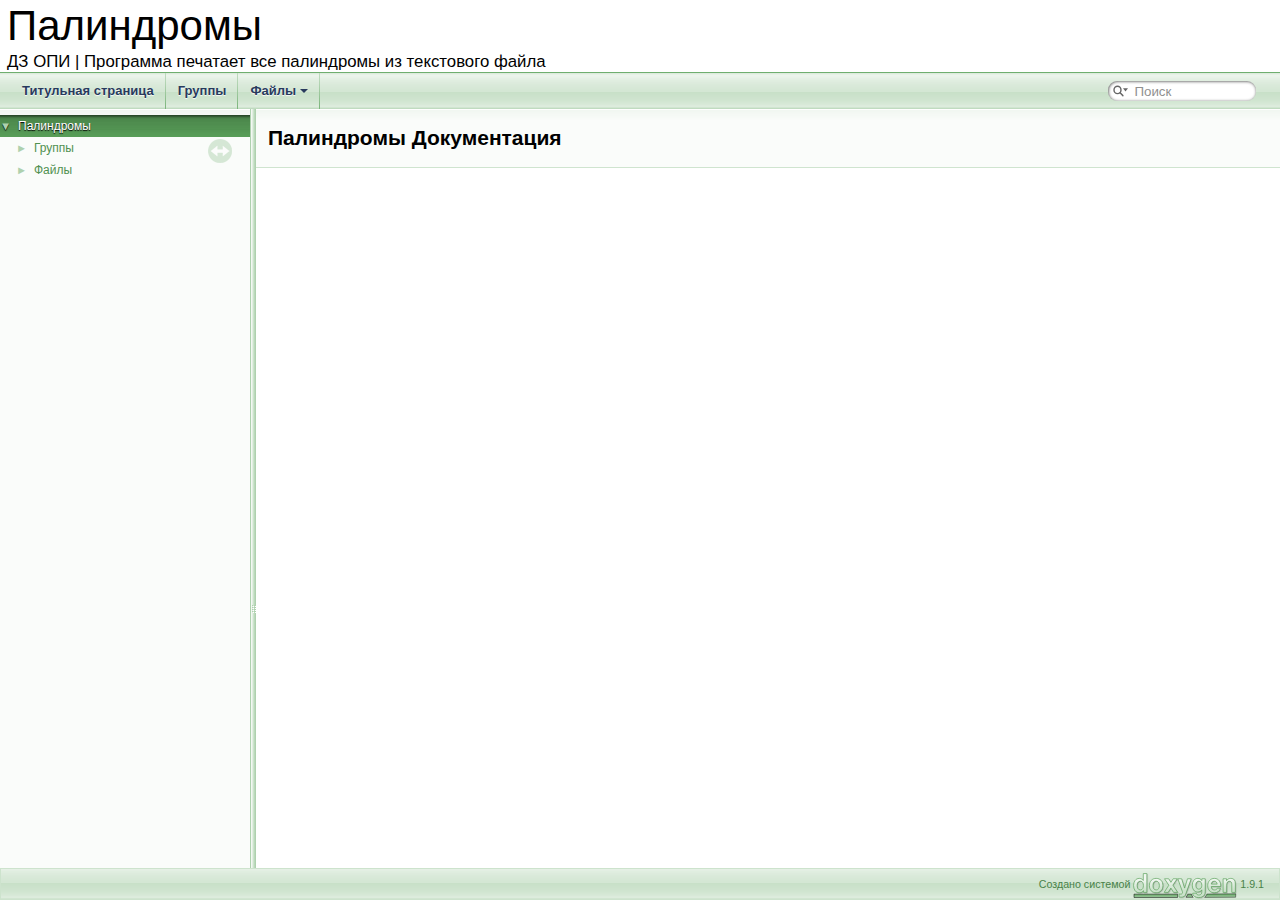
<file: hw/docs/html/index.html>
<!DOCTYPE html PUBLIC "-//W3C//DTD XHTML 1.0 Transitional//EN" "https://www.w3.org/TR/xhtml1/DTD/xhtml1-transitional.dtd">
<html xmlns="http://www.w3.org/1999/xhtml">
<head>
<meta http-equiv="Content-Type" content="text/xhtml;charset=UTF-8"/>
<meta http-equiv="X-UA-Compatible" content="IE=9"/>
<meta name="generator" content="Doxygen 1.9.1"/>
<meta name="viewport" content="width=device-width, initial-scale=1"/>
<title>Палиндромы: Титульная страница</title>
<link href="tabs.css" rel="stylesheet" type="text/css"/>
<script type="text/javascript" src="jquery.js"></script>
<script type="text/javascript" src="dynsections.js"></script>
<link href="navtree.css" rel="stylesheet" type="text/css"/>
<script type="text/javascript" src="resize.js"></script>
<script type="text/javascript" src="navtreedata.js"></script>
<script type="text/javascript" src="navtree.js"></script>
<link href="search/search.css" rel="stylesheet" type="text/css"/>
<script type="text/javascript" src="search/searchdata.js"></script>
<script type="text/javascript" src="search/search.js"></script>
<link href="doxygen.css" rel="stylesheet" type="text/css" />
</head>
<body>
<div id="top"><!-- do not remove this div, it is closed by doxygen! -->
<div id="titlearea">
<table cellspacing="0" cellpadding="0">
 <tbody>
 <tr style="height: 56px;">
  <td id="projectalign" style="padding-left: 0.5em;">
   <div id="projectname">Палиндромы
   </div>
   <div id="projectbrief">ДЗ ОПИ | Программа печатает все палиндромы из текстового файла</div>
  </td>
 </tr>
 </tbody>
</table>
</div>
<!-- end header part -->
<!-- Создано системой Doxygen 1.9.1 -->
<script type="text/javascript">
/* @license magnet:?xt=urn:btih:cf05388f2679ee054f2beb29a391d25f4e673ac3&amp;dn=gpl-2.0.txt GPL-v2 */
var searchBox = new SearchBox("searchBox", "search",false,'Поиск','.html');
/* @license-end */
</script>
<script type="text/javascript" src="menudata.js"></script>
<script type="text/javascript" src="menu.js"></script>
<script type="text/javascript">
/* @license magnet:?xt=urn:btih:cf05388f2679ee054f2beb29a391d25f4e673ac3&amp;dn=gpl-2.0.txt GPL-v2 */
$(function() {
  initMenu('',true,false,'search.php','Поиск');
  $(document).ready(function() { init_search(); });
});
/* @license-end */</script>
<div id="main-nav"></div>
</div><!-- top -->
<div id="side-nav" class="ui-resizable side-nav-resizable">
  <div id="nav-tree">
    <div id="nav-tree-contents">
      <div id="nav-sync" class="sync"></div>
    </div>
  </div>
  <div id="splitbar" style="-moz-user-select:none;" 
       class="ui-resizable-handle">
  </div>
</div>
<script type="text/javascript">
/* @license magnet:?xt=urn:btih:cf05388f2679ee054f2beb29a391d25f4e673ac3&amp;dn=gpl-2.0.txt GPL-v2 */
$(document).ready(function(){initNavTree('index.html',''); initResizable(); });
/* @license-end */
</script>
<div id="doc-content">
<!-- window showing the filter options -->
<div id="MSearchSelectWindow"
     onmouseover="return searchBox.OnSearchSelectShow()"
     onmouseout="return searchBox.OnSearchSelectHide()"
     onkeydown="return searchBox.OnSearchSelectKey(event)">
</div>

<!-- iframe showing the search results (closed by default) -->
<div id="MSearchResultsWindow">
<iframe src="javascript:void(0)" frameborder="0" 
        name="MSearchResults" id="MSearchResults">
</iframe>
</div>

<div class="header">
  <div class="headertitle">
<div class="title">Палиндромы Документация</div>  </div>
</div><!--header-->
<div class="contents">
</div><!-- contents -->
</div><!-- doc-content -->
<!-- start footer part -->
<div id="nav-path" class="navpath"><!-- id is needed for treeview function! -->
  <ul>
    <li class="footer">Создано системой <a href="https://www.doxygen.org/index.html"><img class="footer" src="doxygen.svg" width="104" height="31" alt="doxygen"/></a> 1.9.1 </li>
  </ul>
</div>
</body>
</html>
</file>
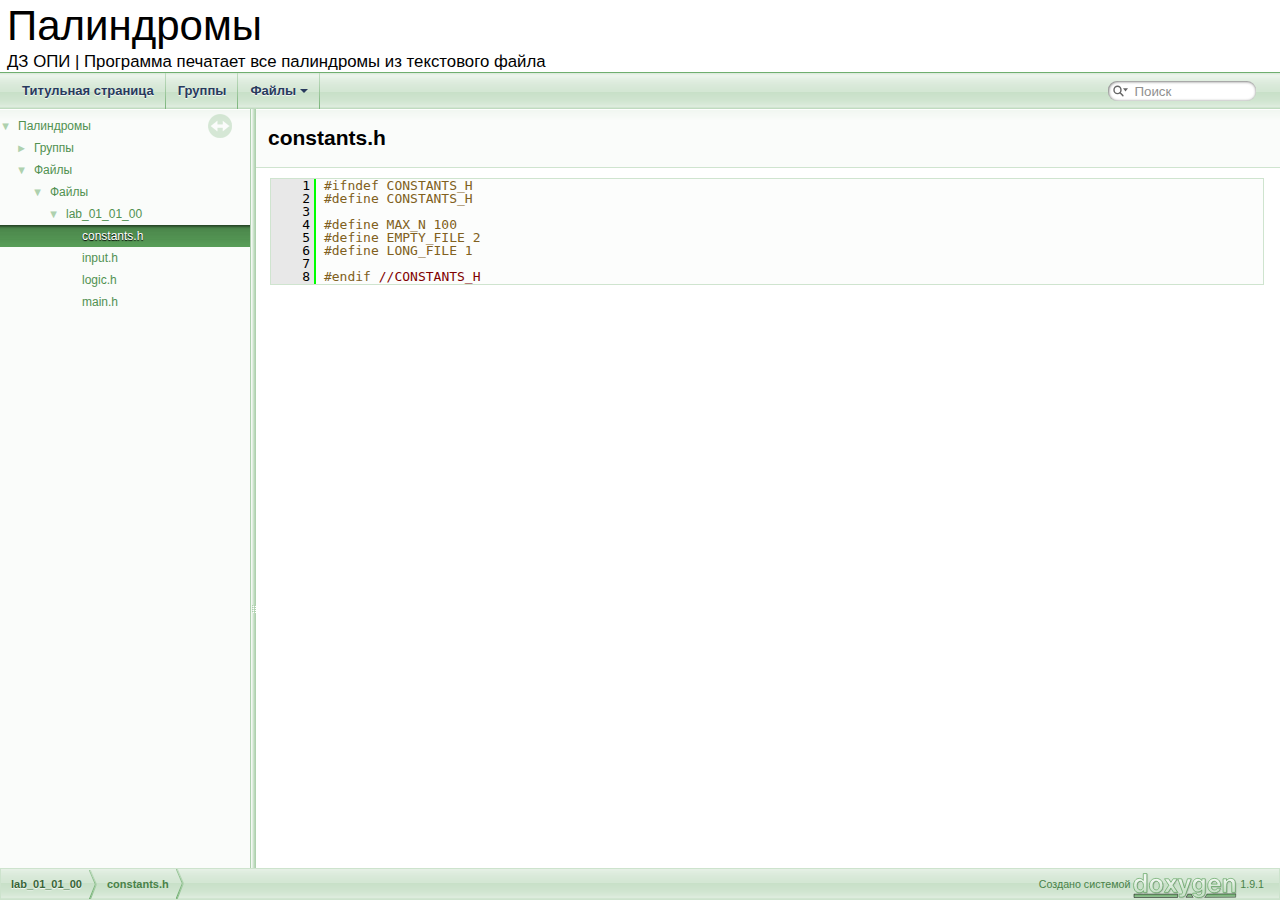
<file: hw/docs/html/constants_8h_source.html>
<!DOCTYPE html PUBLIC "-//W3C//DTD XHTML 1.0 Transitional//EN" "https://www.w3.org/TR/xhtml1/DTD/xhtml1-transitional.dtd">
<html xmlns="http://www.w3.org/1999/xhtml">
<head>
<meta http-equiv="Content-Type" content="text/xhtml;charset=UTF-8"/>
<meta http-equiv="X-UA-Compatible" content="IE=9"/>
<meta name="generator" content="Doxygen 1.9.1"/>
<meta name="viewport" content="width=device-width, initial-scale=1"/>
<title>Палиндромы: Исходный файл lab_01_01_00/constants.h</title>
<link href="tabs.css" rel="stylesheet" type="text/css"/>
<script type="text/javascript" src="jquery.js"></script>
<script type="text/javascript" src="dynsections.js"></script>
<link href="navtree.css" rel="stylesheet" type="text/css"/>
<script type="text/javascript" src="resize.js"></script>
<script type="text/javascript" src="navtreedata.js"></script>
<script type="text/javascript" src="navtree.js"></script>
<link href="search/search.css" rel="stylesheet" type="text/css"/>
<script type="text/javascript" src="search/searchdata.js"></script>
<script type="text/javascript" src="search/search.js"></script>
<link href="doxygen.css" rel="stylesheet" type="text/css" />
</head>
<body>
<div id="top"><!-- do not remove this div, it is closed by doxygen! -->
<div id="titlearea">
<table cellspacing="0" cellpadding="0">
 <tbody>
 <tr style="height: 56px;">
  <td id="projectalign" style="padding-left: 0.5em;">
   <div id="projectname">Палиндромы
   </div>
   <div id="projectbrief">ДЗ ОПИ | Программа печатает все палиндромы из текстового файла</div>
  </td>
 </tr>
 </tbody>
</table>
</div>
<!-- end header part -->
<!-- Создано системой Doxygen 1.9.1 -->
<script type="text/javascript">
/* @license magnet:?xt=urn:btih:cf05388f2679ee054f2beb29a391d25f4e673ac3&amp;dn=gpl-2.0.txt GPL-v2 */
var searchBox = new SearchBox("searchBox", "search",false,'Поиск','.html');
/* @license-end */
</script>
<script type="text/javascript" src="menudata.js"></script>
<script type="text/javascript" src="menu.js"></script>
<script type="text/javascript">
/* @license magnet:?xt=urn:btih:cf05388f2679ee054f2beb29a391d25f4e673ac3&amp;dn=gpl-2.0.txt GPL-v2 */
$(function() {
  initMenu('',true,false,'search.php','Поиск');
  $(document).ready(function() { init_search(); });
});
/* @license-end */</script>
<div id="main-nav"></div>
</div><!-- top -->
<div id="side-nav" class="ui-resizable side-nav-resizable">
  <div id="nav-tree">
    <div id="nav-tree-contents">
      <div id="nav-sync" class="sync"></div>
    </div>
  </div>
  <div id="splitbar" style="-moz-user-select:none;" 
       class="ui-resizable-handle">
  </div>
</div>
<script type="text/javascript">
/* @license magnet:?xt=urn:btih:cf05388f2679ee054f2beb29a391d25f4e673ac3&amp;dn=gpl-2.0.txt GPL-v2 */
$(document).ready(function(){initNavTree('constants_8h_source.html',''); initResizable(); });
/* @license-end */
</script>
<div id="doc-content">
<!-- window showing the filter options -->
<div id="MSearchSelectWindow"
     onmouseover="return searchBox.OnSearchSelectShow()"
     onmouseout="return searchBox.OnSearchSelectHide()"
     onkeydown="return searchBox.OnSearchSelectKey(event)">
</div>

<!-- iframe showing the search results (closed by default) -->
<div id="MSearchResultsWindow">
<iframe src="javascript:void(0)" frameborder="0" 
        name="MSearchResults" id="MSearchResults">
</iframe>
</div>

<div class="header">
  <div class="headertitle">
<div class="title">constants.h</div>  </div>
</div><!--header-->
<div class="contents">
<div class="fragment"><div class="line"><a name="l00001"></a><span class="lineno">    1</span>&#160;<span class="preprocessor">#ifndef CONSTANTS_H</span></div>
<div class="line"><a name="l00002"></a><span class="lineno">    2</span>&#160;<span class="preprocessor">#define CONSTANTS_H</span></div>
<div class="line"><a name="l00003"></a><span class="lineno">    3</span>&#160; </div>
<div class="line"><a name="l00004"></a><span class="lineno">    4</span>&#160;<span class="preprocessor">#define MAX_N 100</span></div>
<div class="line"><a name="l00005"></a><span class="lineno">    5</span>&#160;<span class="preprocessor">#define EMPTY_FILE 2</span></div>
<div class="line"><a name="l00006"></a><span class="lineno">    6</span>&#160;<span class="preprocessor">#define LONG_FILE 1</span></div>
<div class="line"><a name="l00007"></a><span class="lineno">    7</span>&#160; </div>
<div class="line"><a name="l00008"></a><span class="lineno">    8</span>&#160;<span class="preprocessor">#endif </span><span class="comment">//CONSTANTS_H</span></div>
</div><!-- fragment --></div><!-- contents -->
</div><!-- doc-content -->
<!-- start footer part -->
<div id="nav-path" class="navpath"><!-- id is needed for treeview function! -->
  <ul>
    <li class="navelem"><a class="el" href="dir_7d049fe5fd5bd52c70527c1fb75e4189.html">lab_01_01_00</a></li><li class="navelem"><b>constants.h</b></li>
    <li class="footer">Создано системой <a href="https://www.doxygen.org/index.html"><img class="footer" src="doxygen.svg" width="104" height="31" alt="doxygen"/></a> 1.9.1 </li>
  </ul>
</div>
</body>
</html>
</file>
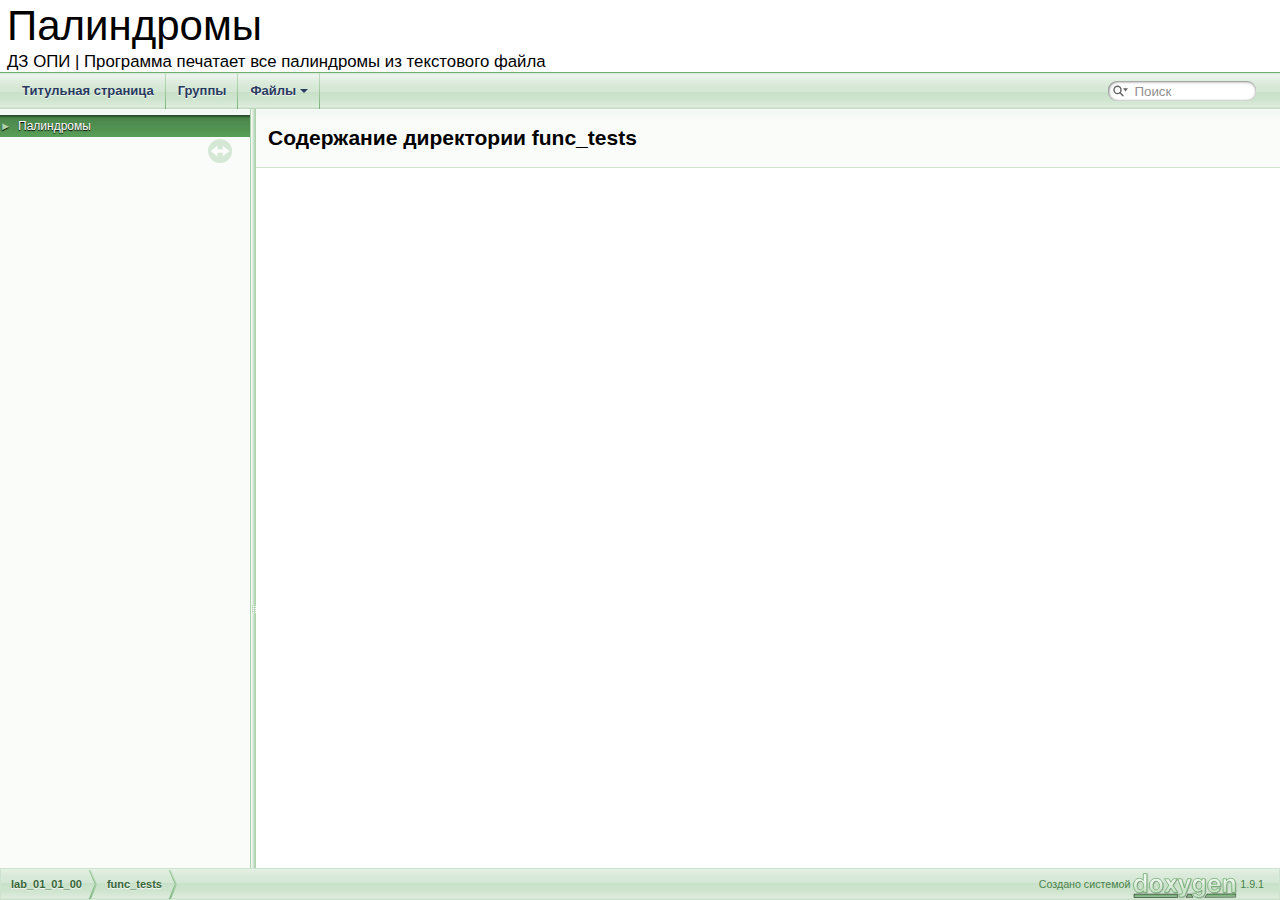
<file: hw/docs/html/dir_4493142137762e3cff40bc26390891a3.html>
<!DOCTYPE html PUBLIC "-//W3C//DTD XHTML 1.0 Transitional//EN" "https://www.w3.org/TR/xhtml1/DTD/xhtml1-transitional.dtd">
<html xmlns="http://www.w3.org/1999/xhtml">
<head>
<meta http-equiv="Content-Type" content="text/xhtml;charset=UTF-8"/>
<meta http-equiv="X-UA-Compatible" content="IE=9"/>
<meta name="generator" content="Doxygen 1.9.1"/>
<meta name="viewport" content="width=device-width, initial-scale=1"/>
<title>Палиндромы: Содержание директории lab_01_01_00/func_tests</title>
<link href="tabs.css" rel="stylesheet" type="text/css"/>
<script type="text/javascript" src="jquery.js"></script>
<script type="text/javascript" src="dynsections.js"></script>
<link href="navtree.css" rel="stylesheet" type="text/css"/>
<script type="text/javascript" src="resize.js"></script>
<script type="text/javascript" src="navtreedata.js"></script>
<script type="text/javascript" src="navtree.js"></script>
<link href="search/search.css" rel="stylesheet" type="text/css"/>
<script type="text/javascript" src="search/searchdata.js"></script>
<script type="text/javascript" src="search/search.js"></script>
<link href="doxygen.css" rel="stylesheet" type="text/css" />
</head>
<body>
<div id="top"><!-- do not remove this div, it is closed by doxygen! -->
<div id="titlearea">
<table cellspacing="0" cellpadding="0">
 <tbody>
 <tr style="height: 56px;">
  <td id="projectalign" style="padding-left: 0.5em;">
   <div id="projectname">Палиндромы
   </div>
   <div id="projectbrief">ДЗ ОПИ | Программа печатает все палиндромы из текстового файла</div>
  </td>
 </tr>
 </tbody>
</table>
</div>
<!-- end header part -->
<!-- Создано системой Doxygen 1.9.1 -->
<script type="text/javascript">
/* @license magnet:?xt=urn:btih:cf05388f2679ee054f2beb29a391d25f4e673ac3&amp;dn=gpl-2.0.txt GPL-v2 */
var searchBox = new SearchBox("searchBox", "search",false,'Поиск','.html');
/* @license-end */
</script>
<script type="text/javascript" src="menudata.js"></script>
<script type="text/javascript" src="menu.js"></script>
<script type="text/javascript">
/* @license magnet:?xt=urn:btih:cf05388f2679ee054f2beb29a391d25f4e673ac3&amp;dn=gpl-2.0.txt GPL-v2 */
$(function() {
  initMenu('',true,false,'search.php','Поиск');
  $(document).ready(function() { init_search(); });
});
/* @license-end */</script>
<div id="main-nav"></div>
</div><!-- top -->
<div id="side-nav" class="ui-resizable side-nav-resizable">
  <div id="nav-tree">
    <div id="nav-tree-contents">
      <div id="nav-sync" class="sync"></div>
    </div>
  </div>
  <div id="splitbar" style="-moz-user-select:none;" 
       class="ui-resizable-handle">
  </div>
</div>
<script type="text/javascript">
/* @license magnet:?xt=urn:btih:cf05388f2679ee054f2beb29a391d25f4e673ac3&amp;dn=gpl-2.0.txt GPL-v2 */
$(document).ready(function(){initNavTree('dir_4493142137762e3cff40bc26390891a3.html',''); initResizable(); });
/* @license-end */
</script>
<div id="doc-content">
<!-- window showing the filter options -->
<div id="MSearchSelectWindow"
     onmouseover="return searchBox.OnSearchSelectShow()"
     onmouseout="return searchBox.OnSearchSelectHide()"
     onkeydown="return searchBox.OnSearchSelectKey(event)">
</div>

<!-- iframe showing the search results (closed by default) -->
<div id="MSearchResultsWindow">
<iframe src="javascript:void(0)" frameborder="0" 
        name="MSearchResults" id="MSearchResults">
</iframe>
</div>

<div class="header">
  <div class="headertitle">
<div class="title">Содержание директории func_tests</div>  </div>
</div><!--header-->
<div class="contents">
</div><!-- contents -->
</div><!-- doc-content -->
<!-- start footer part -->
<div id="nav-path" class="navpath"><!-- id is needed for treeview function! -->
  <ul>
    <li class="navelem"><a class="el" href="dir_7d049fe5fd5bd52c70527c1fb75e4189.html">lab_01_01_00</a></li><li class="navelem"><a class="el" href="dir_4493142137762e3cff40bc26390891a3.html">func_tests</a></li>
    <li class="footer">Создано системой <a href="https://www.doxygen.org/index.html"><img class="footer" src="doxygen.svg" width="104" height="31" alt="doxygen"/></a> 1.9.1 </li>
  </ul>
</div>
</body>
</html>
</file>
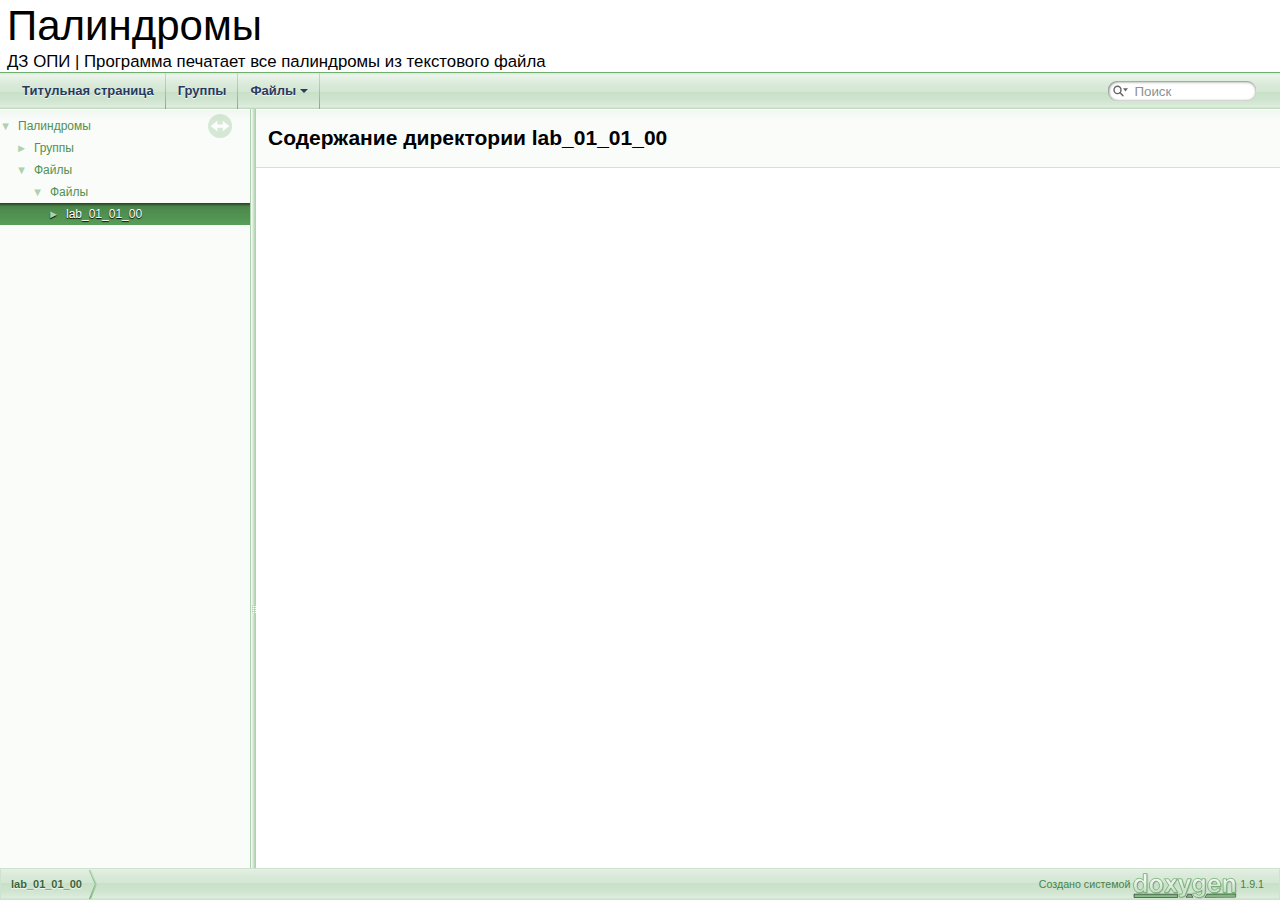
<file: hw/docs/html/dir_7d049fe5fd5bd52c70527c1fb75e4189.html>
<!DOCTYPE html PUBLIC "-//W3C//DTD XHTML 1.0 Transitional//EN" "https://www.w3.org/TR/xhtml1/DTD/xhtml1-transitional.dtd">
<html xmlns="http://www.w3.org/1999/xhtml">
<head>
<meta http-equiv="Content-Type" content="text/xhtml;charset=UTF-8"/>
<meta http-equiv="X-UA-Compatible" content="IE=9"/>
<meta name="generator" content="Doxygen 1.9.1"/>
<meta name="viewport" content="width=device-width, initial-scale=1"/>
<title>Палиндромы: Содержание директории lab_01_01_00</title>
<link href="tabs.css" rel="stylesheet" type="text/css"/>
<script type="text/javascript" src="jquery.js"></script>
<script type="text/javascript" src="dynsections.js"></script>
<link href="navtree.css" rel="stylesheet" type="text/css"/>
<script type="text/javascript" src="resize.js"></script>
<script type="text/javascript" src="navtreedata.js"></script>
<script type="text/javascript" src="navtree.js"></script>
<link href="search/search.css" rel="stylesheet" type="text/css"/>
<script type="text/javascript" src="search/searchdata.js"></script>
<script type="text/javascript" src="search/search.js"></script>
<link href="doxygen.css" rel="stylesheet" type="text/css" />
</head>
<body>
<div id="top"><!-- do not remove this div, it is closed by doxygen! -->
<div id="titlearea">
<table cellspacing="0" cellpadding="0">
 <tbody>
 <tr style="height: 56px;">
  <td id="projectalign" style="padding-left: 0.5em;">
   <div id="projectname">Палиндромы
   </div>
   <div id="projectbrief">ДЗ ОПИ | Программа печатает все палиндромы из текстового файла</div>
  </td>
 </tr>
 </tbody>
</table>
</div>
<!-- end header part -->
<!-- Создано системой Doxygen 1.9.1 -->
<script type="text/javascript">
/* @license magnet:?xt=urn:btih:cf05388f2679ee054f2beb29a391d25f4e673ac3&amp;dn=gpl-2.0.txt GPL-v2 */
var searchBox = new SearchBox("searchBox", "search",false,'Поиск','.html');
/* @license-end */
</script>
<script type="text/javascript" src="menudata.js"></script>
<script type="text/javascript" src="menu.js"></script>
<script type="text/javascript">
/* @license magnet:?xt=urn:btih:cf05388f2679ee054f2beb29a391d25f4e673ac3&amp;dn=gpl-2.0.txt GPL-v2 */
$(function() {
  initMenu('',true,false,'search.php','Поиск');
  $(document).ready(function() { init_search(); });
});
/* @license-end */</script>
<div id="main-nav"></div>
</div><!-- top -->
<div id="side-nav" class="ui-resizable side-nav-resizable">
  <div id="nav-tree">
    <div id="nav-tree-contents">
      <div id="nav-sync" class="sync"></div>
    </div>
  </div>
  <div id="splitbar" style="-moz-user-select:none;" 
       class="ui-resizable-handle">
  </div>
</div>
<script type="text/javascript">
/* @license magnet:?xt=urn:btih:cf05388f2679ee054f2beb29a391d25f4e673ac3&amp;dn=gpl-2.0.txt GPL-v2 */
$(document).ready(function(){initNavTree('dir_7d049fe5fd5bd52c70527c1fb75e4189.html',''); initResizable(); });
/* @license-end */
</script>
<div id="doc-content">
<!-- window showing the filter options -->
<div id="MSearchSelectWindow"
     onmouseover="return searchBox.OnSearchSelectShow()"
     onmouseout="return searchBox.OnSearchSelectHide()"
     onkeydown="return searchBox.OnSearchSelectKey(event)">
</div>

<!-- iframe showing the search results (closed by default) -->
<div id="MSearchResultsWindow">
<iframe src="javascript:void(0)" frameborder="0" 
        name="MSearchResults" id="MSearchResults">
</iframe>
</div>

<div class="header">
  <div class="headertitle">
<div class="title">Содержание директории lab_01_01_00</div>  </div>
</div><!--header-->
<div class="contents">
</div><!-- contents -->
</div><!-- doc-content -->
<!-- start footer part -->
<div id="nav-path" class="navpath"><!-- id is needed for treeview function! -->
  <ul>
    <li class="navelem"><a class="el" href="dir_7d049fe5fd5bd52c70527c1fb75e4189.html">lab_01_01_00</a></li>
    <li class="footer">Создано системой <a href="https://www.doxygen.org/index.html"><img class="footer" src="doxygen.svg" width="104" height="31" alt="doxygen"/></a> 1.9.1 </li>
  </ul>
</div>
</body>
</html>
</file>
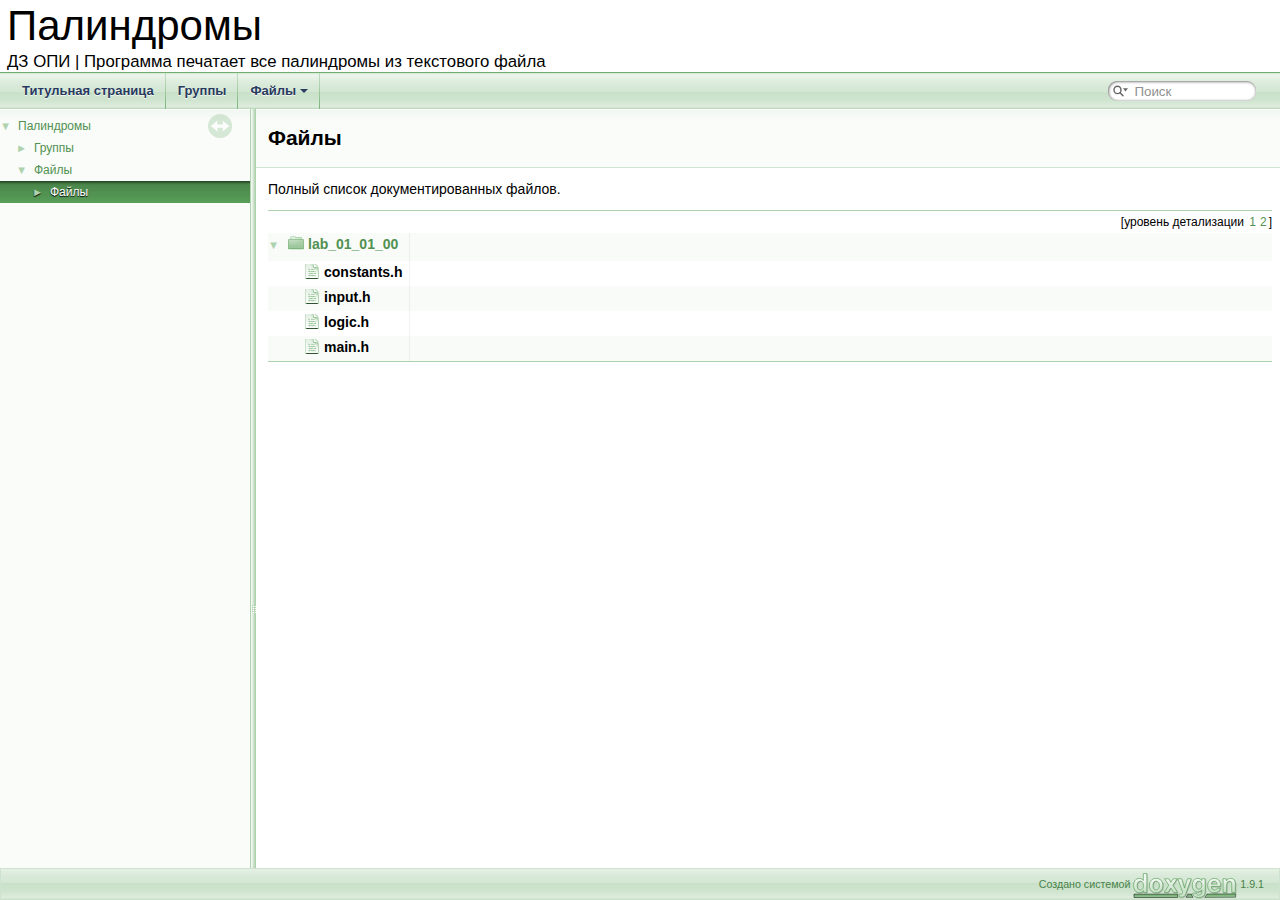
<file: hw/docs/html/files.html>
<!DOCTYPE html PUBLIC "-//W3C//DTD XHTML 1.0 Transitional//EN" "https://www.w3.org/TR/xhtml1/DTD/xhtml1-transitional.dtd">
<html xmlns="http://www.w3.org/1999/xhtml">
<head>
<meta http-equiv="Content-Type" content="text/xhtml;charset=UTF-8"/>
<meta http-equiv="X-UA-Compatible" content="IE=9"/>
<meta name="generator" content="Doxygen 1.9.1"/>
<meta name="viewport" content="width=device-width, initial-scale=1"/>
<title>Палиндромы: Файлы</title>
<link href="tabs.css" rel="stylesheet" type="text/css"/>
<script type="text/javascript" src="jquery.js"></script>
<script type="text/javascript" src="dynsections.js"></script>
<link href="navtree.css" rel="stylesheet" type="text/css"/>
<script type="text/javascript" src="resize.js"></script>
<script type="text/javascript" src="navtreedata.js"></script>
<script type="text/javascript" src="navtree.js"></script>
<link href="search/search.css" rel="stylesheet" type="text/css"/>
<script type="text/javascript" src="search/searchdata.js"></script>
<script type="text/javascript" src="search/search.js"></script>
<link href="doxygen.css" rel="stylesheet" type="text/css" />
</head>
<body>
<div id="top"><!-- do not remove this div, it is closed by doxygen! -->
<div id="titlearea">
<table cellspacing="0" cellpadding="0">
 <tbody>
 <tr style="height: 56px;">
  <td id="projectalign" style="padding-left: 0.5em;">
   <div id="projectname">Палиндромы
   </div>
   <div id="projectbrief">ДЗ ОПИ | Программа печатает все палиндромы из текстового файла</div>
  </td>
 </tr>
 </tbody>
</table>
</div>
<!-- end header part -->
<!-- Создано системой Doxygen 1.9.1 -->
<script type="text/javascript">
/* @license magnet:?xt=urn:btih:cf05388f2679ee054f2beb29a391d25f4e673ac3&amp;dn=gpl-2.0.txt GPL-v2 */
var searchBox = new SearchBox("searchBox", "search",false,'Поиск','.html');
/* @license-end */
</script>
<script type="text/javascript" src="menudata.js"></script>
<script type="text/javascript" src="menu.js"></script>
<script type="text/javascript">
/* @license magnet:?xt=urn:btih:cf05388f2679ee054f2beb29a391d25f4e673ac3&amp;dn=gpl-2.0.txt GPL-v2 */
$(function() {
  initMenu('',true,false,'search.php','Поиск');
  $(document).ready(function() { init_search(); });
});
/* @license-end */</script>
<div id="main-nav"></div>
</div><!-- top -->
<div id="side-nav" class="ui-resizable side-nav-resizable">
  <div id="nav-tree">
    <div id="nav-tree-contents">
      <div id="nav-sync" class="sync"></div>
    </div>
  </div>
  <div id="splitbar" style="-moz-user-select:none;" 
       class="ui-resizable-handle">
  </div>
</div>
<script type="text/javascript">
/* @license magnet:?xt=urn:btih:cf05388f2679ee054f2beb29a391d25f4e673ac3&amp;dn=gpl-2.0.txt GPL-v2 */
$(document).ready(function(){initNavTree('files.html',''); initResizable(); });
/* @license-end */
</script>
<div id="doc-content">
<!-- window showing the filter options -->
<div id="MSearchSelectWindow"
     onmouseover="return searchBox.OnSearchSelectShow()"
     onmouseout="return searchBox.OnSearchSelectHide()"
     onkeydown="return searchBox.OnSearchSelectKey(event)">
</div>

<!-- iframe showing the search results (closed by default) -->
<div id="MSearchResultsWindow">
<iframe src="javascript:void(0)" frameborder="0" 
        name="MSearchResults" id="MSearchResults">
</iframe>
</div>

<div class="header">
  <div class="headertitle">
<div class="title">Файлы</div>  </div>
</div><!--header-->
<div class="contents">
<div class="textblock">Полный список документированных файлов.</div><div class="directory">
<div class="levels">[уровень детализации <span onclick="javascript:toggleLevel(1);">1</span><span onclick="javascript:toggleLevel(2);">2</span>]</div><table class="directory">
<tr id="row_0_" class="even"><td class="entry"><span style="width:0px;display:inline-block;">&#160;</span><span id="arr_0_" class="arrow" onclick="toggleFolder('0_')">&#9660;</span><span id="img_0_" class="iconfopen" onclick="toggleFolder('0_')">&#160;</span><a class="el" href="dir_7d049fe5fd5bd52c70527c1fb75e4189.html" target="_self">lab_01_01_00</a></td><td class="desc"></td></tr>
<tr id="row_0_0_"><td class="entry"><span style="width:32px;display:inline-block;">&#160;</span><a href="constants_8h_source.html"><span class="icondoc"></span></a><b>constants.h</b></td><td class="desc"></td></tr>
<tr id="row_0_1_" class="even"><td class="entry"><span style="width:32px;display:inline-block;">&#160;</span><a href="input_8h_source.html"><span class="icondoc"></span></a><b>input.h</b></td><td class="desc"></td></tr>
<tr id="row_0_2_"><td class="entry"><span style="width:32px;display:inline-block;">&#160;</span><a href="logic_8h_source.html"><span class="icondoc"></span></a><b>logic.h</b></td><td class="desc"></td></tr>
<tr id="row_0_3_" class="even"><td class="entry"><span style="width:32px;display:inline-block;">&#160;</span><a href="main_8h_source.html"><span class="icondoc"></span></a><b>main.h</b></td><td class="desc"></td></tr>
</table>
</div><!-- directory -->
</div><!-- contents -->
</div><!-- doc-content -->
<!-- start footer part -->
<div id="nav-path" class="navpath"><!-- id is needed for treeview function! -->
  <ul>
    <li class="footer">Создано системой <a href="https://www.doxygen.org/index.html"><img class="footer" src="doxygen.svg" width="104" height="31" alt="doxygen"/></a> 1.9.1 </li>
  </ul>
</div>
</body>
</html>
</file>
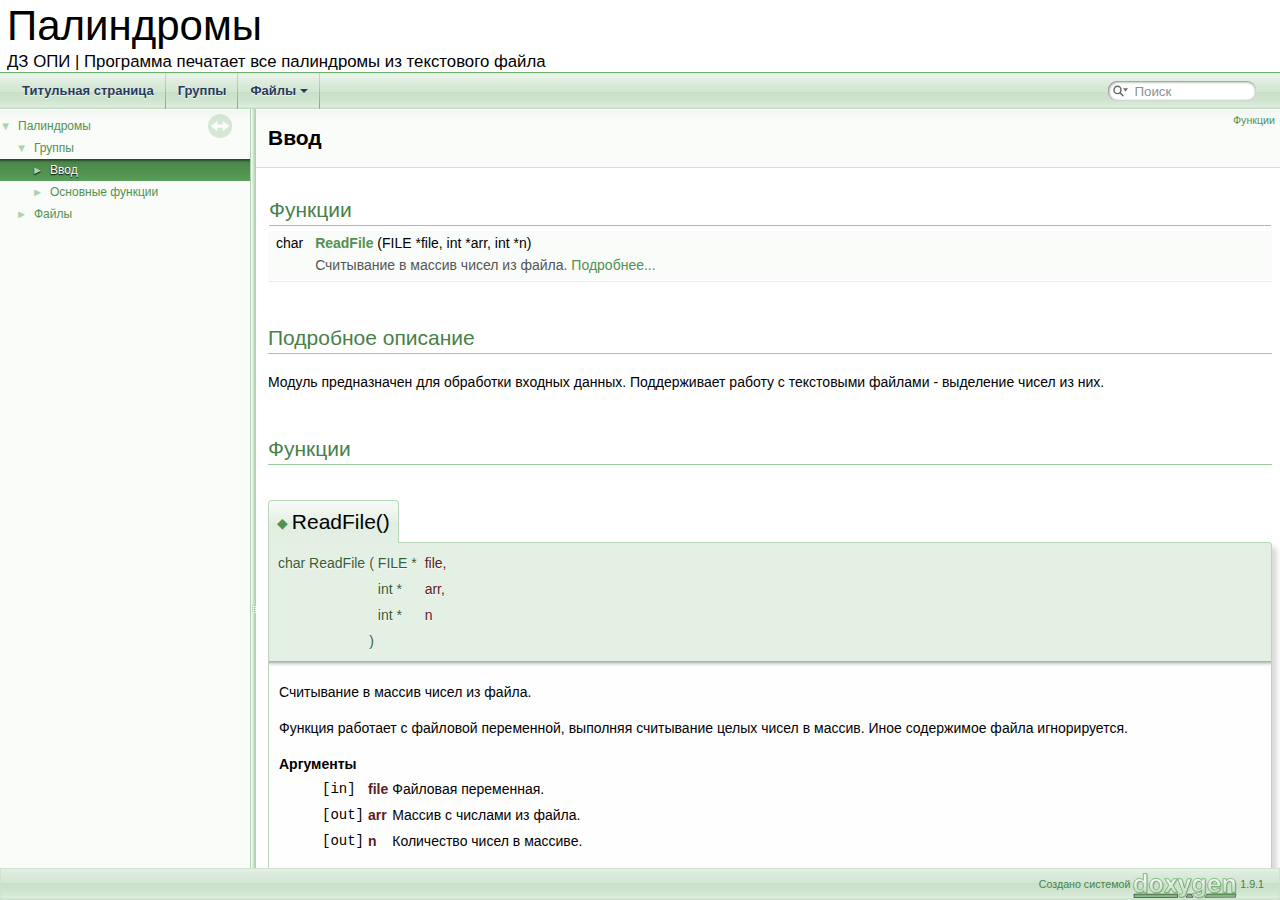
<file: hw/docs/html/group__input.html>
<!DOCTYPE html PUBLIC "-//W3C//DTD XHTML 1.0 Transitional//EN" "https://www.w3.org/TR/xhtml1/DTD/xhtml1-transitional.dtd">
<html xmlns="http://www.w3.org/1999/xhtml">
<head>
<meta http-equiv="Content-Type" content="text/xhtml;charset=UTF-8"/>
<meta http-equiv="X-UA-Compatible" content="IE=9"/>
<meta name="generator" content="Doxygen 1.9.1"/>
<meta name="viewport" content="width=device-width, initial-scale=1"/>
<title>Палиндромы: Ввод</title>
<link href="tabs.css" rel="stylesheet" type="text/css"/>
<script type="text/javascript" src="jquery.js"></script>
<script type="text/javascript" src="dynsections.js"></script>
<link href="navtree.css" rel="stylesheet" type="text/css"/>
<script type="text/javascript" src="resize.js"></script>
<script type="text/javascript" src="navtreedata.js"></script>
<script type="text/javascript" src="navtree.js"></script>
<link href="search/search.css" rel="stylesheet" type="text/css"/>
<script type="text/javascript" src="search/searchdata.js"></script>
<script type="text/javascript" src="search/search.js"></script>
<link href="doxygen.css" rel="stylesheet" type="text/css" />
</head>
<body>
<div id="top"><!-- do not remove this div, it is closed by doxygen! -->
<div id="titlearea">
<table cellspacing="0" cellpadding="0">
 <tbody>
 <tr style="height: 56px;">
  <td id="projectalign" style="padding-left: 0.5em;">
   <div id="projectname">Палиндромы
   </div>
   <div id="projectbrief">ДЗ ОПИ | Программа печатает все палиндромы из текстового файла</div>
  </td>
 </tr>
 </tbody>
</table>
</div>
<!-- end header part -->
<!-- Создано системой Doxygen 1.9.1 -->
<script type="text/javascript">
/* @license magnet:?xt=urn:btih:cf05388f2679ee054f2beb29a391d25f4e673ac3&amp;dn=gpl-2.0.txt GPL-v2 */
var searchBox = new SearchBox("searchBox", "search",false,'Поиск','.html');
/* @license-end */
</script>
<script type="text/javascript" src="menudata.js"></script>
<script type="text/javascript" src="menu.js"></script>
<script type="text/javascript">
/* @license magnet:?xt=urn:btih:cf05388f2679ee054f2beb29a391d25f4e673ac3&amp;dn=gpl-2.0.txt GPL-v2 */
$(function() {
  initMenu('',true,false,'search.php','Поиск');
  $(document).ready(function() { init_search(); });
});
/* @license-end */</script>
<div id="main-nav"></div>
</div><!-- top -->
<div id="side-nav" class="ui-resizable side-nav-resizable">
  <div id="nav-tree">
    <div id="nav-tree-contents">
      <div id="nav-sync" class="sync"></div>
    </div>
  </div>
  <div id="splitbar" style="-moz-user-select:none;" 
       class="ui-resizable-handle">
  </div>
</div>
<script type="text/javascript">
/* @license magnet:?xt=urn:btih:cf05388f2679ee054f2beb29a391d25f4e673ac3&amp;dn=gpl-2.0.txt GPL-v2 */
$(document).ready(function(){initNavTree('group__input.html',''); initResizable(); });
/* @license-end */
</script>
<div id="doc-content">
<!-- window showing the filter options -->
<div id="MSearchSelectWindow"
     onmouseover="return searchBox.OnSearchSelectShow()"
     onmouseout="return searchBox.OnSearchSelectHide()"
     onkeydown="return searchBox.OnSearchSelectKey(event)">
</div>

<!-- iframe showing the search results (closed by default) -->
<div id="MSearchResultsWindow">
<iframe src="javascript:void(0)" frameborder="0" 
        name="MSearchResults" id="MSearchResults">
</iframe>
</div>

<div class="header">
  <div class="summary">
<a href="#func-members">Функции</a>  </div>
  <div class="headertitle">
<div class="title">Ввод</div>  </div>
</div><!--header-->
<div class="contents">
<table class="memberdecls">
<tr class="heading"><td colspan="2"><h2 class="groupheader"><a name="func-members"></a>
Функции</h2></td></tr>
<tr class="memitem:gae22781438697b9ab42345e56d958b668"><td class="memItemLeft" align="right" valign="top">char&#160;</td><td class="memItemRight" valign="bottom"><a class="el" href="group__input.html#gae22781438697b9ab42345e56d958b668">ReadFile</a> (FILE *file, int *arr, int *n)</td></tr>
<tr class="memdesc:gae22781438697b9ab42345e56d958b668"><td class="mdescLeft">&#160;</td><td class="mdescRight">Считывание в массив чисел из файла.  <a href="group__input.html#gae22781438697b9ab42345e56d958b668">Подробнее...</a><br /></td></tr>
<tr class="separator:gae22781438697b9ab42345e56d958b668"><td class="memSeparator" colspan="2">&#160;</td></tr>
</table>
<a name="details" id="details"></a><h2 class="groupheader">Подробное описание</h2>
<p>Модуль предназначен для обработки входных данных. Поддерживает работу с текстовыми файлами - выделение чисел из них. </p>
<h2 class="groupheader">Функции</h2>
<a id="gae22781438697b9ab42345e56d958b668"></a>
<h2 class="memtitle"><span class="permalink"><a href="#gae22781438697b9ab42345e56d958b668">&#9670;&nbsp;</a></span>ReadFile()</h2>

<div class="memitem">
<div class="memproto">
      <table class="memname">
        <tr>
          <td class="memname">char ReadFile </td>
          <td>(</td>
          <td class="paramtype">FILE *&#160;</td>
          <td class="paramname"><em>file</em>, </td>
        </tr>
        <tr>
          <td class="paramkey"></td>
          <td></td>
          <td class="paramtype">int *&#160;</td>
          <td class="paramname"><em>arr</em>, </td>
        </tr>
        <tr>
          <td class="paramkey"></td>
          <td></td>
          <td class="paramtype">int *&#160;</td>
          <td class="paramname"><em>n</em>&#160;</td>
        </tr>
        <tr>
          <td></td>
          <td>)</td>
          <td></td><td></td>
        </tr>
      </table>
</div><div class="memdoc">

<p>Считывание в массив чисел из файла. </p>
<p>Функция работает с файловой переменной, выполняя считывание целых чисел в массив. Иное содержимое файла игнорируется.</p>
<dl class="params"><dt>Аргументы</dt><dd>
  <table class="params">
    <tr><td class="paramdir">[in]</td><td class="paramname">file</td><td>Файловая переменная. </td></tr>
    <tr><td class="paramdir">[out]</td><td class="paramname">arr</td><td>Массив с числами из файла. </td></tr>
    <tr><td class="paramdir">[out]</td><td class="paramname">n</td><td>Количество чисел в массиве. </td></tr>
  </table>
  </dd>
</dl>
<dl class="section return"><dt>Возвращает</dt><dd>EXIT_SUCCESS в случае, если числа из файла были успешно записаны в массив. </dd>
<dd>
LONG_FILE в случае, если количество чисел в файле превышает максимально допустимое. </dd>
<dd>
EMPTY_FILE в случае, если файл не содержит чисел. </dd></dl>

</div>
</div>
</div><!-- contents -->
</div><!-- doc-content -->
<!-- start footer part -->
<div id="nav-path" class="navpath"><!-- id is needed for treeview function! -->
  <ul>
    <li class="footer">Создано системой <a href="https://www.doxygen.org/index.html"><img class="footer" src="doxygen.svg" width="104" height="31" alt="doxygen"/></a> 1.9.1 </li>
  </ul>
</div>
</body>
</html>
</file>
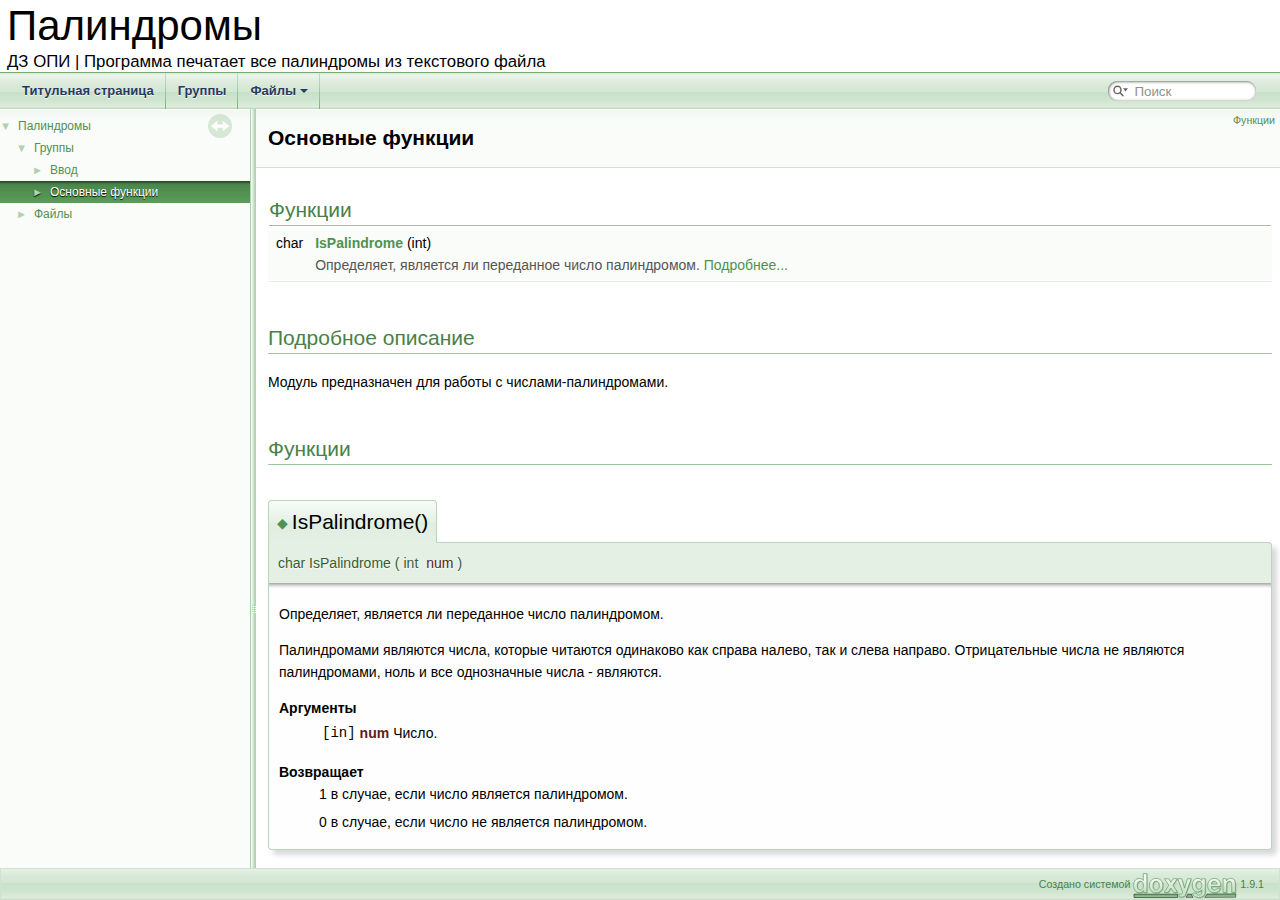
<file: hw/docs/html/group__logic.html>
<!DOCTYPE html PUBLIC "-//W3C//DTD XHTML 1.0 Transitional//EN" "https://www.w3.org/TR/xhtml1/DTD/xhtml1-transitional.dtd">
<html xmlns="http://www.w3.org/1999/xhtml">
<head>
<meta http-equiv="Content-Type" content="text/xhtml;charset=UTF-8"/>
<meta http-equiv="X-UA-Compatible" content="IE=9"/>
<meta name="generator" content="Doxygen 1.9.1"/>
<meta name="viewport" content="width=device-width, initial-scale=1"/>
<title>Палиндромы: Основные функции</title>
<link href="tabs.css" rel="stylesheet" type="text/css"/>
<script type="text/javascript" src="jquery.js"></script>
<script type="text/javascript" src="dynsections.js"></script>
<link href="navtree.css" rel="stylesheet" type="text/css"/>
<script type="text/javascript" src="resize.js"></script>
<script type="text/javascript" src="navtreedata.js"></script>
<script type="text/javascript" src="navtree.js"></script>
<link href="search/search.css" rel="stylesheet" type="text/css"/>
<script type="text/javascript" src="search/searchdata.js"></script>
<script type="text/javascript" src="search/search.js"></script>
<link href="doxygen.css" rel="stylesheet" type="text/css" />
</head>
<body>
<div id="top"><!-- do not remove this div, it is closed by doxygen! -->
<div id="titlearea">
<table cellspacing="0" cellpadding="0">
 <tbody>
 <tr style="height: 56px;">
  <td id="projectalign" style="padding-left: 0.5em;">
   <div id="projectname">Палиндромы
   </div>
   <div id="projectbrief">ДЗ ОПИ | Программа печатает все палиндромы из текстового файла</div>
  </td>
 </tr>
 </tbody>
</table>
</div>
<!-- end header part -->
<!-- Создано системой Doxygen 1.9.1 -->
<script type="text/javascript">
/* @license magnet:?xt=urn:btih:cf05388f2679ee054f2beb29a391d25f4e673ac3&amp;dn=gpl-2.0.txt GPL-v2 */
var searchBox = new SearchBox("searchBox", "search",false,'Поиск','.html');
/* @license-end */
</script>
<script type="text/javascript" src="menudata.js"></script>
<script type="text/javascript" src="menu.js"></script>
<script type="text/javascript">
/* @license magnet:?xt=urn:btih:cf05388f2679ee054f2beb29a391d25f4e673ac3&amp;dn=gpl-2.0.txt GPL-v2 */
$(function() {
  initMenu('',true,false,'search.php','Поиск');
  $(document).ready(function() { init_search(); });
});
/* @license-end */</script>
<div id="main-nav"></div>
</div><!-- top -->
<div id="side-nav" class="ui-resizable side-nav-resizable">
  <div id="nav-tree">
    <div id="nav-tree-contents">
      <div id="nav-sync" class="sync"></div>
    </div>
  </div>
  <div id="splitbar" style="-moz-user-select:none;" 
       class="ui-resizable-handle">
  </div>
</div>
<script type="text/javascript">
/* @license magnet:?xt=urn:btih:cf05388f2679ee054f2beb29a391d25f4e673ac3&amp;dn=gpl-2.0.txt GPL-v2 */
$(document).ready(function(){initNavTree('group__logic.html',''); initResizable(); });
/* @license-end */
</script>
<div id="doc-content">
<!-- window showing the filter options -->
<div id="MSearchSelectWindow"
     onmouseover="return searchBox.OnSearchSelectShow()"
     onmouseout="return searchBox.OnSearchSelectHide()"
     onkeydown="return searchBox.OnSearchSelectKey(event)">
</div>

<!-- iframe showing the search results (closed by default) -->
<div id="MSearchResultsWindow">
<iframe src="javascript:void(0)" frameborder="0" 
        name="MSearchResults" id="MSearchResults">
</iframe>
</div>

<div class="header">
  <div class="summary">
<a href="#func-members">Функции</a>  </div>
  <div class="headertitle">
<div class="title">Основные функции</div>  </div>
</div><!--header-->
<div class="contents">
<table class="memberdecls">
<tr class="heading"><td colspan="2"><h2 class="groupheader"><a name="func-members"></a>
Функции</h2></td></tr>
<tr class="memitem:ga360d34359ea6e7b4545e53cb04c5ecd8"><td class="memItemLeft" align="right" valign="top">char&#160;</td><td class="memItemRight" valign="bottom"><a class="el" href="group__logic.html#ga360d34359ea6e7b4545e53cb04c5ecd8">IsPalindrome</a> (int)</td></tr>
<tr class="memdesc:ga360d34359ea6e7b4545e53cb04c5ecd8"><td class="mdescLeft">&#160;</td><td class="mdescRight">Определяет, является ли переданное число палиндромом.  <a href="group__logic.html#ga360d34359ea6e7b4545e53cb04c5ecd8">Подробнее...</a><br /></td></tr>
<tr class="separator:ga360d34359ea6e7b4545e53cb04c5ecd8"><td class="memSeparator" colspan="2">&#160;</td></tr>
</table>
<a name="details" id="details"></a><h2 class="groupheader">Подробное описание</h2>
<p>Модуль предназначен для работы с числами-палиндромами. </p>
<h2 class="groupheader">Функции</h2>
<a id="ga360d34359ea6e7b4545e53cb04c5ecd8"></a>
<h2 class="memtitle"><span class="permalink"><a href="#ga360d34359ea6e7b4545e53cb04c5ecd8">&#9670;&nbsp;</a></span>IsPalindrome()</h2>

<div class="memitem">
<div class="memproto">
      <table class="memname">
        <tr>
          <td class="memname">char IsPalindrome </td>
          <td>(</td>
          <td class="paramtype">int&#160;</td>
          <td class="paramname"><em>num</em></td><td>)</td>
          <td></td>
        </tr>
      </table>
</div><div class="memdoc">

<p>Определяет, является ли переданное число палиндромом. </p>
<p>Палиндромами являются числа, которые читаются одинаково как справа налево, так и слева направо. Отрицательные числа не являются палиндромами, ноль и все однозначные числа - являются.</p>
<dl class="params"><dt>Аргументы</dt><dd>
  <table class="params">
    <tr><td class="paramdir">[in]</td><td class="paramname">num</td><td>Число. </td></tr>
  </table>
  </dd>
</dl>
<dl class="section return"><dt>Возвращает</dt><dd>1 в случае, если число является палиндромом. </dd>
<dd>
0 в случае, если число не является палиндромом. </dd></dl>

</div>
</div>
</div><!-- contents -->
</div><!-- doc-content -->
<!-- start footer part -->
<div id="nav-path" class="navpath"><!-- id is needed for treeview function! -->
  <ul>
    <li class="footer">Создано системой <a href="https://www.doxygen.org/index.html"><img class="footer" src="doxygen.svg" width="104" height="31" alt="doxygen"/></a> 1.9.1 </li>
  </ul>
</div>
</body>
</html>
</file>
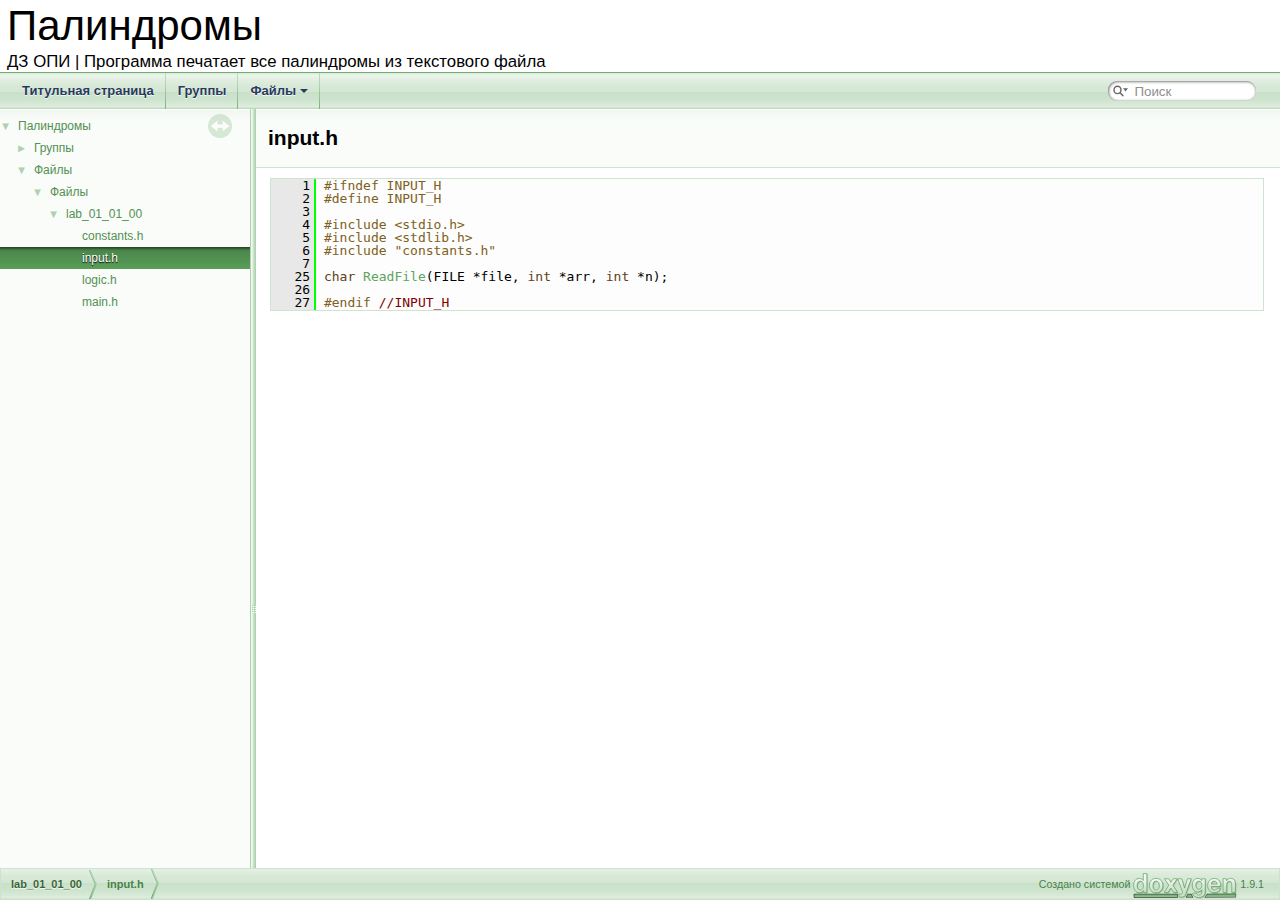
<file: hw/docs/html/input_8h_source.html>
<!DOCTYPE html PUBLIC "-//W3C//DTD XHTML 1.0 Transitional//EN" "https://www.w3.org/TR/xhtml1/DTD/xhtml1-transitional.dtd">
<html xmlns="http://www.w3.org/1999/xhtml">
<head>
<meta http-equiv="Content-Type" content="text/xhtml;charset=UTF-8"/>
<meta http-equiv="X-UA-Compatible" content="IE=9"/>
<meta name="generator" content="Doxygen 1.9.1"/>
<meta name="viewport" content="width=device-width, initial-scale=1"/>
<title>Палиндромы: Исходный файл lab_01_01_00/input.h</title>
<link href="tabs.css" rel="stylesheet" type="text/css"/>
<script type="text/javascript" src="jquery.js"></script>
<script type="text/javascript" src="dynsections.js"></script>
<link href="navtree.css" rel="stylesheet" type="text/css"/>
<script type="text/javascript" src="resize.js"></script>
<script type="text/javascript" src="navtreedata.js"></script>
<script type="text/javascript" src="navtree.js"></script>
<link href="search/search.css" rel="stylesheet" type="text/css"/>
<script type="text/javascript" src="search/searchdata.js"></script>
<script type="text/javascript" src="search/search.js"></script>
<link href="doxygen.css" rel="stylesheet" type="text/css" />
</head>
<body>
<div id="top"><!-- do not remove this div, it is closed by doxygen! -->
<div id="titlearea">
<table cellspacing="0" cellpadding="0">
 <tbody>
 <tr style="height: 56px;">
  <td id="projectalign" style="padding-left: 0.5em;">
   <div id="projectname">Палиндромы
   </div>
   <div id="projectbrief">ДЗ ОПИ | Программа печатает все палиндромы из текстового файла</div>
  </td>
 </tr>
 </tbody>
</table>
</div>
<!-- end header part -->
<!-- Создано системой Doxygen 1.9.1 -->
<script type="text/javascript">
/* @license magnet:?xt=urn:btih:cf05388f2679ee054f2beb29a391d25f4e673ac3&amp;dn=gpl-2.0.txt GPL-v2 */
var searchBox = new SearchBox("searchBox", "search",false,'Поиск','.html');
/* @license-end */
</script>
<script type="text/javascript" src="menudata.js"></script>
<script type="text/javascript" src="menu.js"></script>
<script type="text/javascript">
/* @license magnet:?xt=urn:btih:cf05388f2679ee054f2beb29a391d25f4e673ac3&amp;dn=gpl-2.0.txt GPL-v2 */
$(function() {
  initMenu('',true,false,'search.php','Поиск');
  $(document).ready(function() { init_search(); });
});
/* @license-end */</script>
<div id="main-nav"></div>
</div><!-- top -->
<div id="side-nav" class="ui-resizable side-nav-resizable">
  <div id="nav-tree">
    <div id="nav-tree-contents">
      <div id="nav-sync" class="sync"></div>
    </div>
  </div>
  <div id="splitbar" style="-moz-user-select:none;" 
       class="ui-resizable-handle">
  </div>
</div>
<script type="text/javascript">
/* @license magnet:?xt=urn:btih:cf05388f2679ee054f2beb29a391d25f4e673ac3&amp;dn=gpl-2.0.txt GPL-v2 */
$(document).ready(function(){initNavTree('input_8h_source.html',''); initResizable(); });
/* @license-end */
</script>
<div id="doc-content">
<!-- window showing the filter options -->
<div id="MSearchSelectWindow"
     onmouseover="return searchBox.OnSearchSelectShow()"
     onmouseout="return searchBox.OnSearchSelectHide()"
     onkeydown="return searchBox.OnSearchSelectKey(event)">
</div>

<!-- iframe showing the search results (closed by default) -->
<div id="MSearchResultsWindow">
<iframe src="javascript:void(0)" frameborder="0" 
        name="MSearchResults" id="MSearchResults">
</iframe>
</div>

<div class="header">
  <div class="headertitle">
<div class="title">input.h</div>  </div>
</div><!--header-->
<div class="contents">
<div class="fragment"><div class="line"><a name="l00001"></a><span class="lineno">    1</span>&#160;<span class="preprocessor">#ifndef INPUT_H</span></div>
<div class="line"><a name="l00002"></a><span class="lineno">    2</span>&#160;<span class="preprocessor">#define INPUT_H</span></div>
<div class="line"><a name="l00003"></a><span class="lineno">    3</span>&#160; </div>
<div class="line"><a name="l00004"></a><span class="lineno">    4</span>&#160;<span class="preprocessor">#include &lt;stdio.h&gt;</span></div>
<div class="line"><a name="l00005"></a><span class="lineno">    5</span>&#160;<span class="preprocessor">#include &lt;stdlib.h&gt;</span></div>
<div class="line"><a name="l00006"></a><span class="lineno">    6</span>&#160;<span class="preprocessor">#include &quot;constants.h&quot;</span></div>
<div class="line"><a name="l00007"></a><span class="lineno">    7</span>&#160; </div>
<div class="line"><a name="l00025"></a><span class="lineno">   25</span>&#160;<span class="keywordtype">char</span> <a class="code" href="group__input.html#gae22781438697b9ab42345e56d958b668">ReadFile</a>(FILE *file, <span class="keywordtype">int</span> *arr, <span class="keywordtype">int</span> *n);</div>
<div class="line"><a name="l00026"></a><span class="lineno">   26</span>&#160; </div>
<div class="line"><a name="l00027"></a><span class="lineno">   27</span>&#160;<span class="preprocessor">#endif </span><span class="comment">//INPUT_H</span></div>
<div class="ttc" id="agroup__input_html_gae22781438697b9ab42345e56d958b668"><div class="ttname"><a href="group__input.html#gae22781438697b9ab42345e56d958b668">ReadFile</a></div><div class="ttdeci">char ReadFile(FILE *file, int *arr, int *n)</div><div class="ttdoc">Считывание в массив чисел из файла.</div><div class="ttdef"><b>Definition:</b> input.c:3</div></div>
</div><!-- fragment --></div><!-- contents -->
</div><!-- doc-content -->
<!-- start footer part -->
<div id="nav-path" class="navpath"><!-- id is needed for treeview function! -->
  <ul>
    <li class="navelem"><a class="el" href="dir_7d049fe5fd5bd52c70527c1fb75e4189.html">lab_01_01_00</a></li><li class="navelem"><b>input.h</b></li>
    <li class="footer">Создано системой <a href="https://www.doxygen.org/index.html"><img class="footer" src="doxygen.svg" width="104" height="31" alt="doxygen"/></a> 1.9.1 </li>
  </ul>
</div>
</body>
</html>
</file>
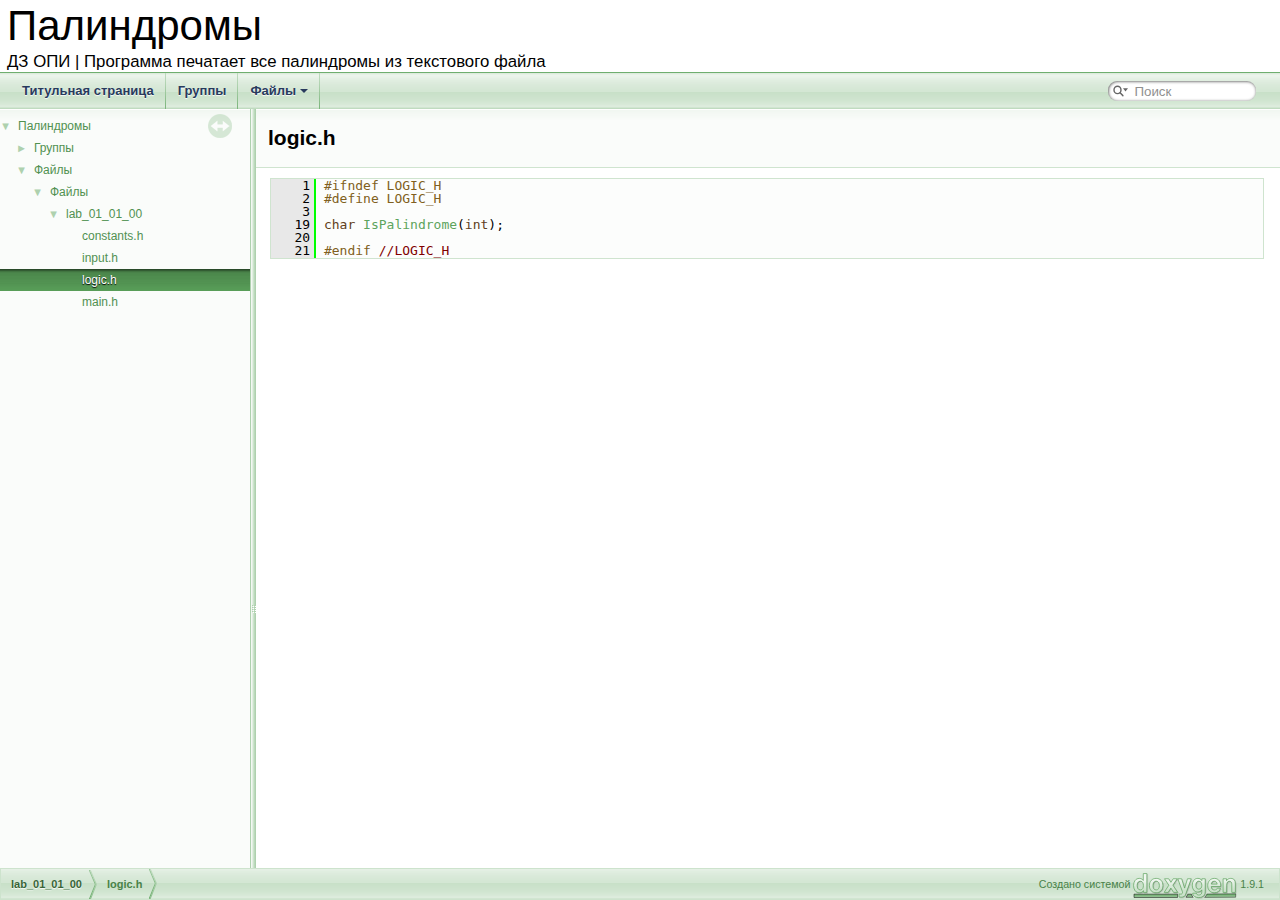
<file: hw/docs/html/logic_8h_source.html>
<!DOCTYPE html PUBLIC "-//W3C//DTD XHTML 1.0 Transitional//EN" "https://www.w3.org/TR/xhtml1/DTD/xhtml1-transitional.dtd">
<html xmlns="http://www.w3.org/1999/xhtml">
<head>
<meta http-equiv="Content-Type" content="text/xhtml;charset=UTF-8"/>
<meta http-equiv="X-UA-Compatible" content="IE=9"/>
<meta name="generator" content="Doxygen 1.9.1"/>
<meta name="viewport" content="width=device-width, initial-scale=1"/>
<title>Палиндромы: Исходный файл lab_01_01_00/logic.h</title>
<link href="tabs.css" rel="stylesheet" type="text/css"/>
<script type="text/javascript" src="jquery.js"></script>
<script type="text/javascript" src="dynsections.js"></script>
<link href="navtree.css" rel="stylesheet" type="text/css"/>
<script type="text/javascript" src="resize.js"></script>
<script type="text/javascript" src="navtreedata.js"></script>
<script type="text/javascript" src="navtree.js"></script>
<link href="search/search.css" rel="stylesheet" type="text/css"/>
<script type="text/javascript" src="search/searchdata.js"></script>
<script type="text/javascript" src="search/search.js"></script>
<link href="doxygen.css" rel="stylesheet" type="text/css" />
</head>
<body>
<div id="top"><!-- do not remove this div, it is closed by doxygen! -->
<div id="titlearea">
<table cellspacing="0" cellpadding="0">
 <tbody>
 <tr style="height: 56px;">
  <td id="projectalign" style="padding-left: 0.5em;">
   <div id="projectname">Палиндромы
   </div>
   <div id="projectbrief">ДЗ ОПИ | Программа печатает все палиндромы из текстового файла</div>
  </td>
 </tr>
 </tbody>
</table>
</div>
<!-- end header part -->
<!-- Создано системой Doxygen 1.9.1 -->
<script type="text/javascript">
/* @license magnet:?xt=urn:btih:cf05388f2679ee054f2beb29a391d25f4e673ac3&amp;dn=gpl-2.0.txt GPL-v2 */
var searchBox = new SearchBox("searchBox", "search",false,'Поиск','.html');
/* @license-end */
</script>
<script type="text/javascript" src="menudata.js"></script>
<script type="text/javascript" src="menu.js"></script>
<script type="text/javascript">
/* @license magnet:?xt=urn:btih:cf05388f2679ee054f2beb29a391d25f4e673ac3&amp;dn=gpl-2.0.txt GPL-v2 */
$(function() {
  initMenu('',true,false,'search.php','Поиск');
  $(document).ready(function() { init_search(); });
});
/* @license-end */</script>
<div id="main-nav"></div>
</div><!-- top -->
<div id="side-nav" class="ui-resizable side-nav-resizable">
  <div id="nav-tree">
    <div id="nav-tree-contents">
      <div id="nav-sync" class="sync"></div>
    </div>
  </div>
  <div id="splitbar" style="-moz-user-select:none;" 
       class="ui-resizable-handle">
  </div>
</div>
<script type="text/javascript">
/* @license magnet:?xt=urn:btih:cf05388f2679ee054f2beb29a391d25f4e673ac3&amp;dn=gpl-2.0.txt GPL-v2 */
$(document).ready(function(){initNavTree('logic_8h_source.html',''); initResizable(); });
/* @license-end */
</script>
<div id="doc-content">
<!-- window showing the filter options -->
<div id="MSearchSelectWindow"
     onmouseover="return searchBox.OnSearchSelectShow()"
     onmouseout="return searchBox.OnSearchSelectHide()"
     onkeydown="return searchBox.OnSearchSelectKey(event)">
</div>

<!-- iframe showing the search results (closed by default) -->
<div id="MSearchResultsWindow">
<iframe src="javascript:void(0)" frameborder="0" 
        name="MSearchResults" id="MSearchResults">
</iframe>
</div>

<div class="header">
  <div class="headertitle">
<div class="title">logic.h</div>  </div>
</div><!--header-->
<div class="contents">
<div class="fragment"><div class="line"><a name="l00001"></a><span class="lineno">    1</span>&#160;<span class="preprocessor">#ifndef LOGIC_H</span></div>
<div class="line"><a name="l00002"></a><span class="lineno">    2</span>&#160;<span class="preprocessor">#define LOGIC_H</span></div>
<div class="line"><a name="l00003"></a><span class="lineno">    3</span>&#160; </div>
<div class="line"><a name="l00019"></a><span class="lineno">   19</span>&#160;<span class="keywordtype">char</span> <a class="code" href="group__logic.html#ga360d34359ea6e7b4545e53cb04c5ecd8">IsPalindrome</a>(<span class="keywordtype">int</span>);</div>
<div class="line"><a name="l00020"></a><span class="lineno">   20</span>&#160; </div>
<div class="line"><a name="l00021"></a><span class="lineno">   21</span>&#160;<span class="preprocessor">#endif </span><span class="comment">//LOGIC_H</span></div>
<div class="ttc" id="agroup__logic_html_ga360d34359ea6e7b4545e53cb04c5ecd8"><div class="ttname"><a href="group__logic.html#ga360d34359ea6e7b4545e53cb04c5ecd8">IsPalindrome</a></div><div class="ttdeci">char IsPalindrome(int)</div><div class="ttdoc">Определяет, является ли переданное число палиндромом.</div><div class="ttdef"><b>Definition:</b> logic.c:3</div></div>
</div><!-- fragment --></div><!-- contents -->
</div><!-- doc-content -->
<!-- start footer part -->
<div id="nav-path" class="navpath"><!-- id is needed for treeview function! -->
  <ul>
    <li class="navelem"><a class="el" href="dir_7d049fe5fd5bd52c70527c1fb75e4189.html">lab_01_01_00</a></li><li class="navelem"><b>logic.h</b></li>
    <li class="footer">Создано системой <a href="https://www.doxygen.org/index.html"><img class="footer" src="doxygen.svg" width="104" height="31" alt="doxygen"/></a> 1.9.1 </li>
  </ul>
</div>
</body>
</html>
</file>
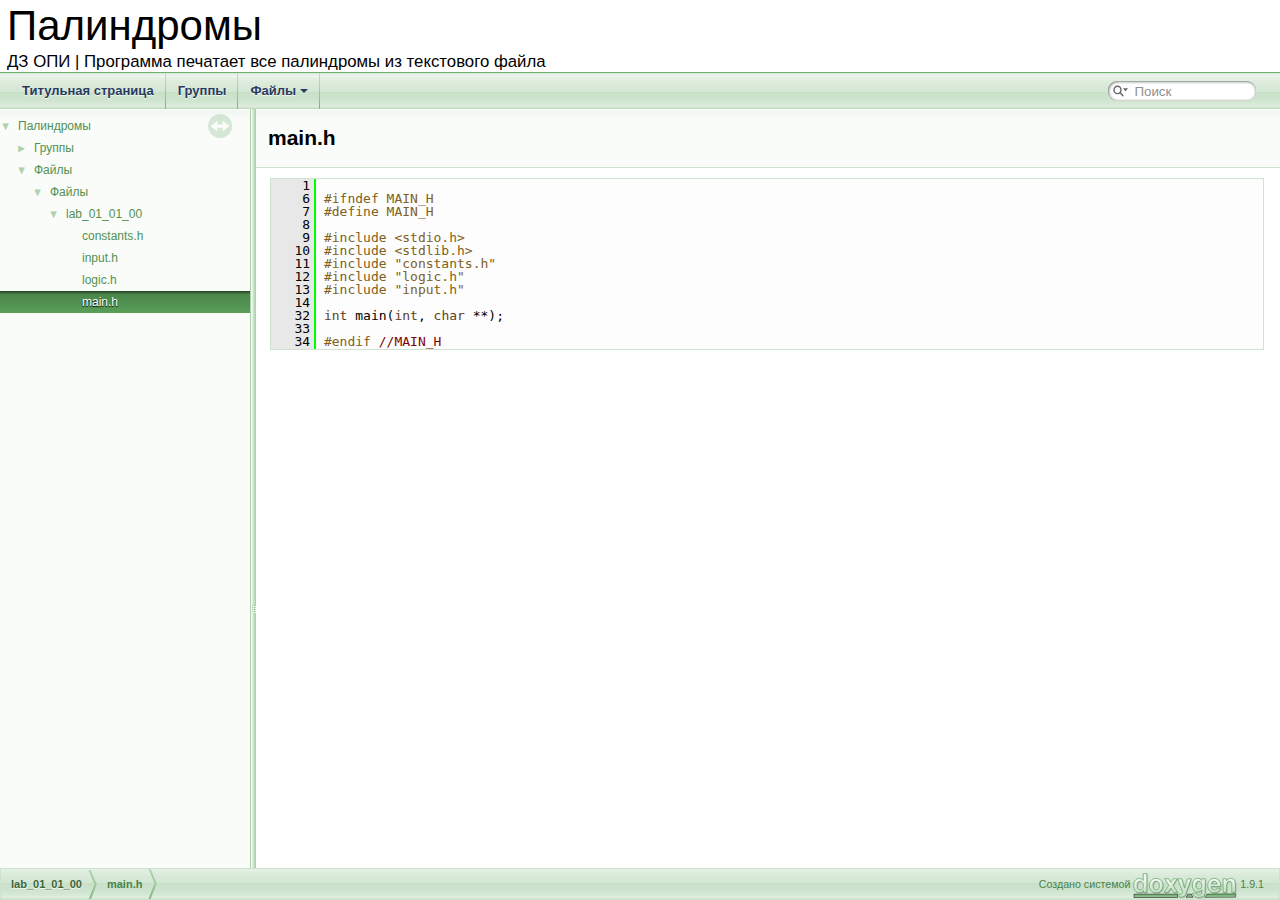
<file: hw/docs/html/main_8h_source.html>
<!DOCTYPE html PUBLIC "-//W3C//DTD XHTML 1.0 Transitional//EN" "https://www.w3.org/TR/xhtml1/DTD/xhtml1-transitional.dtd">
<html xmlns="http://www.w3.org/1999/xhtml">
<head>
<meta http-equiv="Content-Type" content="text/xhtml;charset=UTF-8"/>
<meta http-equiv="X-UA-Compatible" content="IE=9"/>
<meta name="generator" content="Doxygen 1.9.1"/>
<meta name="viewport" content="width=device-width, initial-scale=1"/>
<title>Палиндромы: Исходный файл lab_01_01_00/main.h</title>
<link href="tabs.css" rel="stylesheet" type="text/css"/>
<script type="text/javascript" src="jquery.js"></script>
<script type="text/javascript" src="dynsections.js"></script>
<link href="navtree.css" rel="stylesheet" type="text/css"/>
<script type="text/javascript" src="resize.js"></script>
<script type="text/javascript" src="navtreedata.js"></script>
<script type="text/javascript" src="navtree.js"></script>
<link href="search/search.css" rel="stylesheet" type="text/css"/>
<script type="text/javascript" src="search/searchdata.js"></script>
<script type="text/javascript" src="search/search.js"></script>
<link href="doxygen.css" rel="stylesheet" type="text/css" />
</head>
<body>
<div id="top"><!-- do not remove this div, it is closed by doxygen! -->
<div id="titlearea">
<table cellspacing="0" cellpadding="0">
 <tbody>
 <tr style="height: 56px;">
  <td id="projectalign" style="padding-left: 0.5em;">
   <div id="projectname">Палиндромы
   </div>
   <div id="projectbrief">ДЗ ОПИ | Программа печатает все палиндромы из текстового файла</div>
  </td>
 </tr>
 </tbody>
</table>
</div>
<!-- end header part -->
<!-- Создано системой Doxygen 1.9.1 -->
<script type="text/javascript">
/* @license magnet:?xt=urn:btih:cf05388f2679ee054f2beb29a391d25f4e673ac3&amp;dn=gpl-2.0.txt GPL-v2 */
var searchBox = new SearchBox("searchBox", "search",false,'Поиск','.html');
/* @license-end */
</script>
<script type="text/javascript" src="menudata.js"></script>
<script type="text/javascript" src="menu.js"></script>
<script type="text/javascript">
/* @license magnet:?xt=urn:btih:cf05388f2679ee054f2beb29a391d25f4e673ac3&amp;dn=gpl-2.0.txt GPL-v2 */
$(function() {
  initMenu('',true,false,'search.php','Поиск');
  $(document).ready(function() { init_search(); });
});
/* @license-end */</script>
<div id="main-nav"></div>
</div><!-- top -->
<div id="side-nav" class="ui-resizable side-nav-resizable">
  <div id="nav-tree">
    <div id="nav-tree-contents">
      <div id="nav-sync" class="sync"></div>
    </div>
  </div>
  <div id="splitbar" style="-moz-user-select:none;" 
       class="ui-resizable-handle">
  </div>
</div>
<script type="text/javascript">
/* @license magnet:?xt=urn:btih:cf05388f2679ee054f2beb29a391d25f4e673ac3&amp;dn=gpl-2.0.txt GPL-v2 */
$(document).ready(function(){initNavTree('main_8h_source.html',''); initResizable(); });
/* @license-end */
</script>
<div id="doc-content">
<!-- window showing the filter options -->
<div id="MSearchSelectWindow"
     onmouseover="return searchBox.OnSearchSelectShow()"
     onmouseout="return searchBox.OnSearchSelectHide()"
     onkeydown="return searchBox.OnSearchSelectKey(event)">
</div>

<!-- iframe showing the search results (closed by default) -->
<div id="MSearchResultsWindow">
<iframe src="javascript:void(0)" frameborder="0" 
        name="MSearchResults" id="MSearchResults">
</iframe>
</div>

<div class="header">
  <div class="headertitle">
<div class="title">main.h</div>  </div>
</div><!--header-->
<div class="contents">
<div class="fragment"><div class="line"><a name="l00001"></a><span class="lineno">    1</span>&#160; </div>
<div class="line"><a name="l00006"></a><span class="lineno">    6</span>&#160;<span class="preprocessor">#ifndef MAIN_H</span></div>
<div class="line"><a name="l00007"></a><span class="lineno">    7</span>&#160;<span class="preprocessor">#define MAIN_H</span></div>
<div class="line"><a name="l00008"></a><span class="lineno">    8</span>&#160; </div>
<div class="line"><a name="l00009"></a><span class="lineno">    9</span>&#160;<span class="preprocessor">#include &lt;stdio.h&gt;</span></div>
<div class="line"><a name="l00010"></a><span class="lineno">   10</span>&#160;<span class="preprocessor">#include &lt;stdlib.h&gt;</span></div>
<div class="line"><a name="l00011"></a><span class="lineno">   11</span>&#160;<span class="preprocessor">#include &quot;constants.h&quot;</span></div>
<div class="line"><a name="l00012"></a><span class="lineno">   12</span>&#160;<span class="preprocessor">#include &quot;logic.h&quot;</span></div>
<div class="line"><a name="l00013"></a><span class="lineno">   13</span>&#160;<span class="preprocessor">#include &quot;input.h&quot;</span></div>
<div class="line"><a name="l00014"></a><span class="lineno">   14</span>&#160; </div>
<div class="line"><a name="l00032"></a><span class="lineno">   32</span>&#160;<span class="keywordtype">int</span> main(<span class="keywordtype">int</span>, <span class="keywordtype">char</span> **);</div>
<div class="line"><a name="l00033"></a><span class="lineno">   33</span>&#160; </div>
<div class="line"><a name="l00034"></a><span class="lineno">   34</span>&#160;<span class="preprocessor">#endif </span><span class="comment">//MAIN_H</span></div>
</div><!-- fragment --></div><!-- contents -->
</div><!-- doc-content -->
<!-- start footer part -->
<div id="nav-path" class="navpath"><!-- id is needed for treeview function! -->
  <ul>
    <li class="navelem"><a class="el" href="dir_7d049fe5fd5bd52c70527c1fb75e4189.html">lab_01_01_00</a></li><li class="navelem"><b>main.h</b></li>
    <li class="footer">Создано системой <a href="https://www.doxygen.org/index.html"><img class="footer" src="doxygen.svg" width="104" height="31" alt="doxygen"/></a> 1.9.1 </li>
  </ul>
</div>
</body>
</html>
</file>
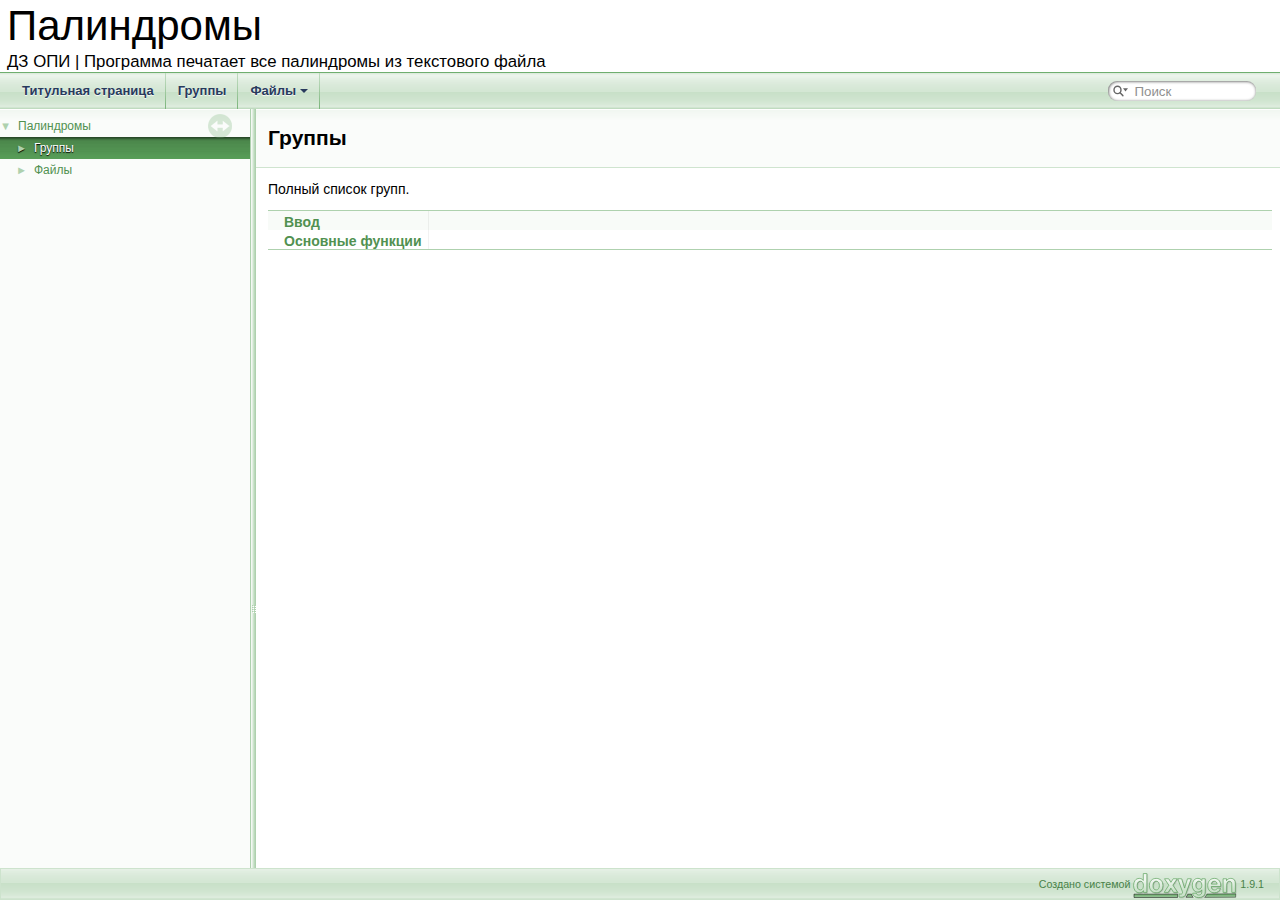
<file: hw/docs/html/modules.html>
<!DOCTYPE html PUBLIC "-//W3C//DTD XHTML 1.0 Transitional//EN" "https://www.w3.org/TR/xhtml1/DTD/xhtml1-transitional.dtd">
<html xmlns="http://www.w3.org/1999/xhtml">
<head>
<meta http-equiv="Content-Type" content="text/xhtml;charset=UTF-8"/>
<meta http-equiv="X-UA-Compatible" content="IE=9"/>
<meta name="generator" content="Doxygen 1.9.1"/>
<meta name="viewport" content="width=device-width, initial-scale=1"/>
<title>Палиндромы: Группы</title>
<link href="tabs.css" rel="stylesheet" type="text/css"/>
<script type="text/javascript" src="jquery.js"></script>
<script type="text/javascript" src="dynsections.js"></script>
<link href="navtree.css" rel="stylesheet" type="text/css"/>
<script type="text/javascript" src="resize.js"></script>
<script type="text/javascript" src="navtreedata.js"></script>
<script type="text/javascript" src="navtree.js"></script>
<link href="search/search.css" rel="stylesheet" type="text/css"/>
<script type="text/javascript" src="search/searchdata.js"></script>
<script type="text/javascript" src="search/search.js"></script>
<link href="doxygen.css" rel="stylesheet" type="text/css" />
</head>
<body>
<div id="top"><!-- do not remove this div, it is closed by doxygen! -->
<div id="titlearea">
<table cellspacing="0" cellpadding="0">
 <tbody>
 <tr style="height: 56px;">
  <td id="projectalign" style="padding-left: 0.5em;">
   <div id="projectname">Палиндромы
   </div>
   <div id="projectbrief">ДЗ ОПИ | Программа печатает все палиндромы из текстового файла</div>
  </td>
 </tr>
 </tbody>
</table>
</div>
<!-- end header part -->
<!-- Создано системой Doxygen 1.9.1 -->
<script type="text/javascript">
/* @license magnet:?xt=urn:btih:cf05388f2679ee054f2beb29a391d25f4e673ac3&amp;dn=gpl-2.0.txt GPL-v2 */
var searchBox = new SearchBox("searchBox", "search",false,'Поиск','.html');
/* @license-end */
</script>
<script type="text/javascript" src="menudata.js"></script>
<script type="text/javascript" src="menu.js"></script>
<script type="text/javascript">
/* @license magnet:?xt=urn:btih:cf05388f2679ee054f2beb29a391d25f4e673ac3&amp;dn=gpl-2.0.txt GPL-v2 */
$(function() {
  initMenu('',true,false,'search.php','Поиск');
  $(document).ready(function() { init_search(); });
});
/* @license-end */</script>
<div id="main-nav"></div>
</div><!-- top -->
<div id="side-nav" class="ui-resizable side-nav-resizable">
  <div id="nav-tree">
    <div id="nav-tree-contents">
      <div id="nav-sync" class="sync"></div>
    </div>
  </div>
  <div id="splitbar" style="-moz-user-select:none;" 
       class="ui-resizable-handle">
  </div>
</div>
<script type="text/javascript">
/* @license magnet:?xt=urn:btih:cf05388f2679ee054f2beb29a391d25f4e673ac3&amp;dn=gpl-2.0.txt GPL-v2 */
$(document).ready(function(){initNavTree('modules.html',''); initResizable(); });
/* @license-end */
</script>
<div id="doc-content">
<!-- window showing the filter options -->
<div id="MSearchSelectWindow"
     onmouseover="return searchBox.OnSearchSelectShow()"
     onmouseout="return searchBox.OnSearchSelectHide()"
     onkeydown="return searchBox.OnSearchSelectKey(event)">
</div>

<!-- iframe showing the search results (closed by default) -->
<div id="MSearchResultsWindow">
<iframe src="javascript:void(0)" frameborder="0" 
        name="MSearchResults" id="MSearchResults">
</iframe>
</div>

<div class="header">
  <div class="headertitle">
<div class="title">Группы</div>  </div>
</div><!--header-->
<div class="contents">
<div class="textblock">Полный список групп.</div><div class="directory">
<table class="directory">
<tr id="row_0_" class="even"><td class="entry"><span style="width:16px;display:inline-block;">&#160;</span><a class="el" href="group__input.html" target="_self">Ввод</a></td><td class="desc"></td></tr>
<tr id="row_1_"><td class="entry"><span style="width:16px;display:inline-block;">&#160;</span><a class="el" href="group__logic.html" target="_self">Основные функции</a></td><td class="desc"></td></tr>
</table>
</div><!-- directory -->
</div><!-- contents -->
</div><!-- doc-content -->
<!-- start footer part -->
<div id="nav-path" class="navpath"><!-- id is needed for treeview function! -->
  <ul>
    <li class="footer">Создано системой <a href="https://www.doxygen.org/index.html"><img class="footer" src="doxygen.svg" width="104" height="31" alt="doxygen"/></a> 1.9.1 </li>
  </ul>
</div>
</body>
</html>
</file>
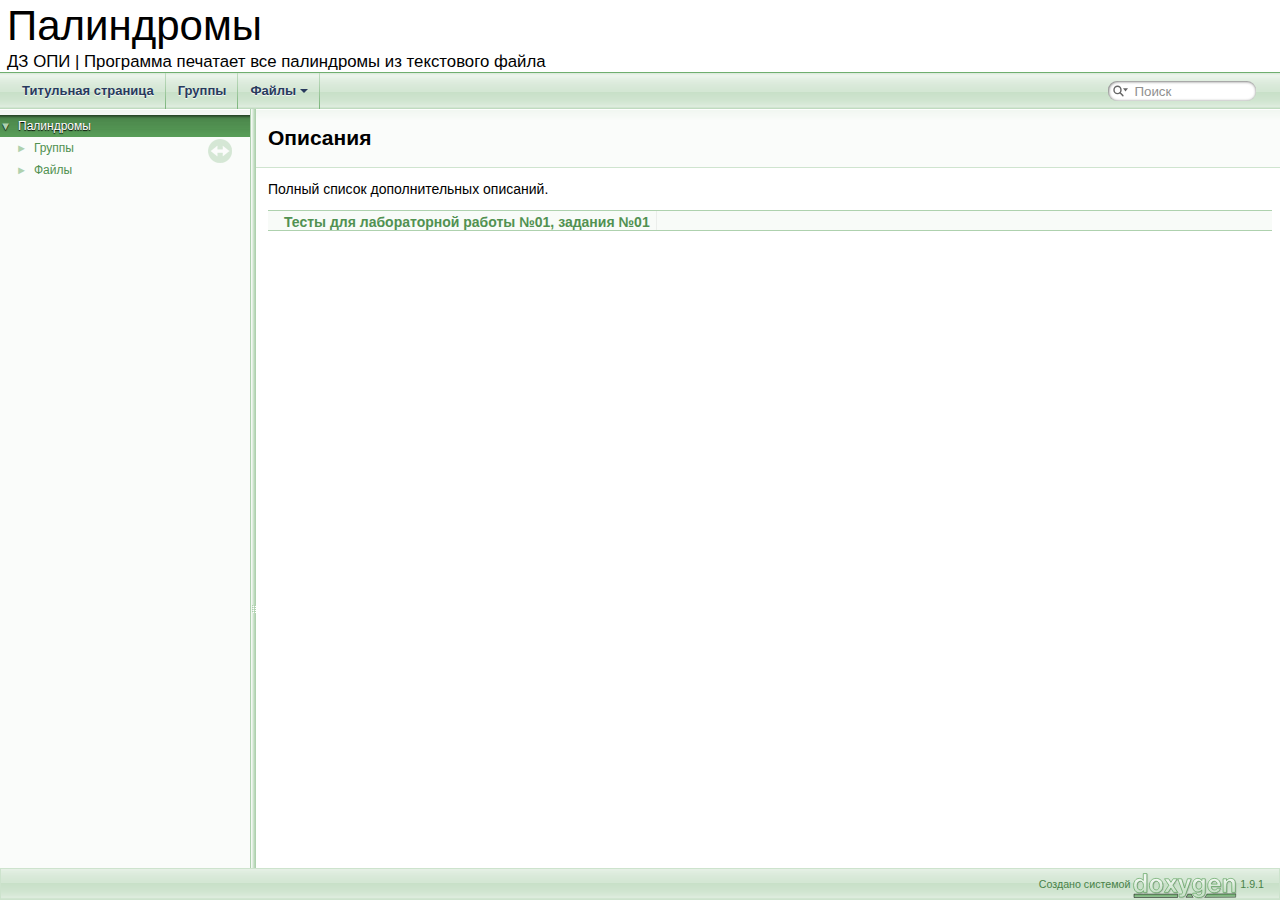
<file: hw/docs/html/pages.html>
<!DOCTYPE html PUBLIC "-//W3C//DTD XHTML 1.0 Transitional//EN" "https://www.w3.org/TR/xhtml1/DTD/xhtml1-transitional.dtd">
<html xmlns="http://www.w3.org/1999/xhtml">
<head>
<meta http-equiv="Content-Type" content="text/xhtml;charset=UTF-8"/>
<meta http-equiv="X-UA-Compatible" content="IE=9"/>
<meta name="generator" content="Doxygen 1.9.1"/>
<meta name="viewport" content="width=device-width, initial-scale=1"/>
<title>Палиндромы: Описания</title>
<link href="tabs.css" rel="stylesheet" type="text/css"/>
<script type="text/javascript" src="jquery.js"></script>
<script type="text/javascript" src="dynsections.js"></script>
<link href="navtree.css" rel="stylesheet" type="text/css"/>
<script type="text/javascript" src="resize.js"></script>
<script type="text/javascript" src="navtreedata.js"></script>
<script type="text/javascript" src="navtree.js"></script>
<link href="search/search.css" rel="stylesheet" type="text/css"/>
<script type="text/javascript" src="search/searchdata.js"></script>
<script type="text/javascript" src="search/search.js"></script>
<link href="doxygen.css" rel="stylesheet" type="text/css" />
</head>
<body>
<div id="top"><!-- do not remove this div, it is closed by doxygen! -->
<div id="titlearea">
<table cellspacing="0" cellpadding="0">
 <tbody>
 <tr style="height: 56px;">
  <td id="projectalign" style="padding-left: 0.5em;">
   <div id="projectname">Палиндромы
   </div>
   <div id="projectbrief">ДЗ ОПИ | Программа печатает все палиндромы из текстового файла</div>
  </td>
 </tr>
 </tbody>
</table>
</div>
<!-- end header part -->
<!-- Создано системой Doxygen 1.9.1 -->
<script type="text/javascript">
/* @license magnet:?xt=urn:btih:cf05388f2679ee054f2beb29a391d25f4e673ac3&amp;dn=gpl-2.0.txt GPL-v2 */
var searchBox = new SearchBox("searchBox", "search",false,'Поиск','.html');
/* @license-end */
</script>
<script type="text/javascript" src="menudata.js"></script>
<script type="text/javascript" src="menu.js"></script>
<script type="text/javascript">
/* @license magnet:?xt=urn:btih:cf05388f2679ee054f2beb29a391d25f4e673ac3&amp;dn=gpl-2.0.txt GPL-v2 */
$(function() {
  initMenu('',true,false,'search.php','Поиск');
  $(document).ready(function() { init_search(); });
});
/* @license-end */</script>
<div id="main-nav"></div>
</div><!-- top -->
<div id="side-nav" class="ui-resizable side-nav-resizable">
  <div id="nav-tree">
    <div id="nav-tree-contents">
      <div id="nav-sync" class="sync"></div>
    </div>
  </div>
  <div id="splitbar" style="-moz-user-select:none;" 
       class="ui-resizable-handle">
  </div>
</div>
<script type="text/javascript">
/* @license magnet:?xt=urn:btih:cf05388f2679ee054f2beb29a391d25f4e673ac3&amp;dn=gpl-2.0.txt GPL-v2 */
$(document).ready(function(){initNavTree('pages.html',''); initResizable(); });
/* @license-end */
</script>
<div id="doc-content">
<!-- window showing the filter options -->
<div id="MSearchSelectWindow"
     onmouseover="return searchBox.OnSearchSelectShow()"
     onmouseout="return searchBox.OnSearchSelectHide()"
     onkeydown="return searchBox.OnSearchSelectKey(event)">
</div>

<!-- iframe showing the search results (closed by default) -->
<div id="MSearchResultsWindow">
<iframe src="javascript:void(0)" frameborder="0" 
        name="MSearchResults" id="MSearchResults">
</iframe>
</div>

<div class="header">
  <div class="headertitle">
<div class="title">Описания</div>  </div>
</div><!--header-->
<div class="contents">
<div class="textblock">Полный список дополнительных описаний.</div><div class="directory">
<table class="directory">
<tr id="row_0_" class="even"><td class="entry"><span style="width:16px;display:inline-block;">&#160;</span><a class="el" href="md_lab_01_01_00_func_tests_readme.html" target="_self">Тесты для лабораторной работы №01, задания №01</a></td><td class="desc"></td></tr>
</table>
</div><!-- directory -->
</div><!-- contents -->
</div><!-- doc-content -->
<!-- start footer part -->
<div id="nav-path" class="navpath"><!-- id is needed for treeview function! -->
  <ul>
    <li class="footer">Создано системой <a href="https://www.doxygen.org/index.html"><img class="footer" src="doxygen.svg" width="104" height="31" alt="doxygen"/></a> 1.9.1 </li>
  </ul>
</div>
</body>
</html>
</file>
<file: hw/docs/html/tabs.css>
.sm{position:relative;z-index:9999}.sm,.sm ul,.sm li{display:block;list-style:none;margin:0;padding:0;line-height:normal;direction:ltr;text-align:left;-webkit-tap-highlight-color:rgba(0,0,0,0)}.sm-rtl,.sm-rtl ul,.sm-rtl li{direction:rtl;text-align:right}.sm>li>h1,.sm>li>h2,.sm>li>h3,.sm>li>h4,.sm>li>h5,.sm>li>h6{margin:0;padding:0}.sm ul{display:none}.sm li,.sm a{position:relative}.sm a{display:block}.sm a.disabled{cursor:not-allowed}.sm:after{content:"\00a0";display:block;height:0;font:0px/0 serif;clear:both;visibility:hidden;overflow:hidden}.sm,.sm *,.sm *:before,.sm *:after{-moz-box-sizing:border-box;-webkit-box-sizing:border-box;box-sizing:border-box}.sm-dox{background-image:url("tab_b.png")}.sm-dox a,.sm-dox a:focus,.sm-dox a:hover,.sm-dox a:active{padding:0px 12px;padding-right:43px;font-family:"Lucida Grande","Geneva","Helvetica",Arial,sans-serif;font-size:13px;font-weight:bold;line-height:36px;text-decoration:none;text-shadow:0px 1px 1px rgba(255,255,255,0.9);color:#283A5D;outline:none}.sm-dox a:hover{background-image:url("tab_a.png");background-repeat:repeat-x;color:#fff;text-shadow:0px 1px 1px #000}.sm-dox a.current{color:#D23600}.sm-dox a.disabled{color:#bbb}.sm-dox a span.sub-arrow{position:absolute;top:50%;margin-top:-14px;left:auto;right:3px;width:28px;height:28px;overflow:hidden;font:bold 12px/28px monospace !important;text-align:center;text-shadow:none;background:rgba(255,255,255,0.5);border-radius:5px}.sm-dox a.highlighted span.sub-arrow:before{display:block;content:'-'}.sm-dox>li:first-child>a,.sm-dox>li:first-child>:not(ul) a{border-radius:5px 5px 0 0}.sm-dox>li:last-child>a,.sm-dox>li:last-child>*:not(ul) a,.sm-dox>li:last-child>ul,.sm-dox>li:last-child>ul>li:last-child>a,.sm-dox>li:last-child>ul>li:last-child>*:not(ul) a,.sm-dox>li:last-child>ul>li:last-child>ul,.sm-dox>li:last-child>ul>li:last-child>ul>li:last-child>a,.sm-dox>li:last-child>ul>li:last-child>ul>li:last-child>*:not(ul) a,.sm-dox>li:last-child>ul>li:last-child>ul>li:last-child>ul,.sm-dox>li:last-child>ul>li:last-child>ul>li:last-child>ul>li:last-child>a,.sm-dox>li:last-child>ul>li:last-child>ul>li:last-child>ul>li:last-child>*:not(ul) a,.sm-dox>li:last-child>ul>li:last-child>ul>li:last-child>ul>li:last-child>ul,.sm-dox>li:last-child>ul>li:last-child>ul>li:last-child>ul>li:last-child>ul>li:last-child>a,.sm-dox>li:last-child>ul>li:last-child>ul>li:last-child>ul>li:last-child>ul>li:last-child>*:not(ul) a,.sm-dox>li:last-child>ul>li:last-child>ul>li:last-child>ul>li:last-child>ul>li:last-child>ul{border-radius:0 0 5px 5px}.sm-dox>li:last-child>a.highlighted,.sm-dox>li:last-child>*:not(ul) a.highlighted,.sm-dox>li:last-child>ul>li:last-child>a.highlighted,.sm-dox>li:last-child>ul>li:last-child>*:not(ul) a.highlighted,.sm-dox>li:last-child>ul>li:last-child>ul>li:last-child>a.highlighted,.sm-dox>li:last-child>ul>li:last-child>ul>li:last-child>*:not(ul) a.highlighted,.sm-dox>li:last-child>ul>li:last-child>ul>li:last-child>ul>li:last-child>a.highlighted,.sm-dox>li:last-child>ul>li:last-child>ul>li:last-child>ul>li:last-child>*:not(ul) a.highlighted,.sm-dox>li:last-child>ul>li:last-child>ul>li:last-child>ul>li:last-child>ul>li:last-child>a.highlighted,.sm-dox>li:last-child>ul>li:last-child>ul>li:last-child>ul>li:last-child>ul>li:last-child>*:not(ul) a.highlighted{border-radius:0}.sm-dox ul{background:rgba(162,162,162,0.1)}.sm-dox ul a,.sm-dox ul a:focus,.sm-dox ul a:hover,.sm-dox ul a:active{font-size:12px;border-left:8px solid transparent;line-height:36px;text-shadow:none;background-color:white;background-image:none}.sm-dox ul a:hover{background-image:url("tab_a.png");background-repeat:repeat-x;color:#fff;text-shadow:0px 1px 1px #000}.sm-dox ul ul a,.sm-dox ul ul a:hover,.sm-dox ul ul a:focus,.sm-dox ul ul a:active{border-left:16px solid transparent}.sm-dox ul ul ul a,.sm-dox ul ul ul a:hover,.sm-dox ul ul ul a:focus,.sm-dox ul ul ul a:active{border-left:24px solid transparent}.sm-dox ul ul ul ul a,.sm-dox ul ul ul ul a:hover,.sm-dox ul ul ul ul a:focus,.sm-dox ul ul ul ul a:active{border-left:32px solid transparent}.sm-dox ul ul ul ul ul a,.sm-dox ul ul ul ul ul a:hover,.sm-dox ul ul ul ul ul a:focus,.sm-dox ul ul ul ul ul a:active{border-left:40px solid transparent}@media (min-width: 768px){.sm-dox ul{position:absolute;width:12em}.sm-dox li{float:left}.sm-dox.sm-rtl li{float:right}.sm-dox ul li,.sm-dox.sm-rtl ul li,.sm-dox.sm-vertical li{float:none}.sm-dox a{white-space:nowrap}.sm-dox ul a,.sm-dox.sm-vertical a{white-space:normal}.sm-dox .sm-nowrap>li>a,.sm-dox .sm-nowrap>li>:not(ul) a{white-space:nowrap}.sm-dox{padding:0 10px;background-image:url("tab_b.png");line-height:36px}.sm-dox a span.sub-arrow{top:50%;margin-top:-2px;right:12px;width:0;height:0;border-width:4px;border-style:solid dashed dashed dashed;border-color:#283A5D transparent transparent transparent;background:transparent;border-radius:0}.sm-dox a,.sm-dox a:focus,.sm-dox a:active,.sm-dox a:hover,.sm-dox a.highlighted{padding:0px 12px;background-image:url("tab_s.png");background-repeat:no-repeat;background-position:right;border-radius:0 !important}.sm-dox a:hover{background-image:url("tab_a.png");background-repeat:repeat-x;color:#fff;text-shadow:0px 1px 1px #000}.sm-dox a:hover span.sub-arrow{border-color:#fff transparent transparent transparent}.sm-dox a.has-submenu{padding-right:24px}.sm-dox li{border-top:0}.sm-dox>li>ul:before,.sm-dox>li>ul:after{content:'';position:absolute;top:-18px;left:30px;width:0;height:0;overflow:hidden;border-width:9px;border-style:dashed dashed solid dashed;border-color:transparent transparent #bbb transparent}.sm-dox>li>ul:after{top:-16px;left:31px;border-width:8px;border-color:transparent transparent #fff transparent}.sm-dox ul{border:1px solid #bbb;padding:5px 0;background:#fff;border-radius:5px !important;box-shadow:0 5px 9px rgba(0,0,0,0.2)}.sm-dox ul a span.sub-arrow{right:8px;top:50%;margin-top:-5px;border-width:5px;border-color:transparent transparent transparent #555;border-style:dashed dashed dashed solid}.sm-dox ul a,.sm-dox ul a:hover,.sm-dox ul a:focus,.sm-dox ul a:active,.sm-dox ul a.highlighted{color:#555;background-image:none;border:0 !important;color:#555;background-image:none}.sm-dox ul a:hover{background-image:url("tab_a.png");background-repeat:repeat-x;color:#fff;text-shadow:0px 1px 1px #000}.sm-dox ul a:hover span.sub-arrow{border-color:transparent transparent transparent #fff}.sm-dox span.scroll-up,.sm-dox span.scroll-down{position:absolute;display:none;visibility:hidden;overflow:hidden;background:#fff;height:36px}.sm-dox span.scroll-up:hover,.sm-dox span.scroll-down:hover{background:#eee}.sm-dox span.scroll-up:hover span.scroll-up-arrow,.sm-dox span.scroll-up:hover span.scroll-down-arrow{border-color:transparent transparent #D23600 transparent}.sm-dox span.scroll-down:hover span.scroll-down-arrow{border-color:#D23600 transparent transparent transparent}.sm-dox span.scroll-up-arrow,.sm-dox span.scroll-down-arrow{position:absolute;top:0;left:50%;margin-left:-6px;width:0;height:0;overflow:hidden;border-width:6px;border-style:dashed dashed solid dashed;border-color:transparent transparent #555 transparent}.sm-dox span.scroll-down-arrow{top:8px;border-style:solid dashed dashed dashed;border-color:#555 transparent transparent transparent}.sm-dox.sm-rtl a.has-submenu{padding-right:12px;padding-left:24px}.sm-dox.sm-rtl a span.sub-arrow{right:auto;left:12px}.sm-dox.sm-rtl.sm-vertical a.has-submenu{padding:10px 20px}.sm-dox.sm-rtl.sm-vertical a span.sub-arrow{right:auto;left:8px;border-style:dashed solid dashed dashed;border-color:transparent #555 transparent transparent}.sm-dox.sm-rtl>li>ul:before{left:auto;right:30px}.sm-dox.sm-rtl>li>ul:after{left:auto;right:31px}.sm-dox.sm-rtl ul a.has-submenu{padding:10px 20px !important}.sm-dox.sm-rtl ul a span.sub-arrow{right:auto;left:8px;border-style:dashed solid dashed dashed;border-color:transparent #555 transparent transparent}.sm-dox.sm-vertical{padding:10px 0;border-radius:5px}.sm-dox.sm-vertical a{padding:10px 20px}.sm-dox.sm-vertical a:hover,.sm-dox.sm-vertical a:focus,.sm-dox.sm-vertical a:active,.sm-dox.sm-vertical a.highlighted{background:#fff}.sm-dox.sm-vertical a.disabled{background-image:url("tab_b.png")}.sm-dox.sm-vertical a span.sub-arrow{right:8px;top:50%;margin-top:-5px;border-width:5px;border-style:dashed dashed dashed solid;border-color:transparent transparent transparent #555}.sm-dox.sm-vertical>li>ul:before,.sm-dox.sm-vertical>li>ul:after{display:none}.sm-dox.sm-vertical ul a{padding:10px 20px}.sm-dox.sm-vertical ul a:hover,.sm-dox.sm-vertical ul a:focus,.sm-dox.sm-vertical ul a:active,.sm-dox.sm-vertical ul a.highlighted{background:#eee}.sm-dox.sm-vertical ul a.disabled{background:#fff}}
</file>
<file: hw/docs/html/navtree.css>
#nav-tree .children_ul {
  margin:0;
  padding:4px;
}

#nav-tree ul {
  list-style:none outside none;
  margin:0px;
  padding:0px;
}

#nav-tree li {
  white-space:nowrap;
  margin:0px;
  padding:0px;
}

#nav-tree .plus {
  margin:0px;
}

#nav-tree .selected {
  background-image: url('tab_a.png');
  background-repeat:repeat-x;
  color: #fff;
  text-shadow: 0px 1px 1px rgba(0, 0, 0, 1.0);
}

#nav-tree img {
  margin:0px;
  padding:0px;
  border:0px;
  vertical-align: middle;
}

#nav-tree a {
  text-decoration:none;
  padding:0px;
  margin:0px;
  outline:none;
}

#nav-tree .label {
  margin:0px;
  padding:0px;
  font: 12px 'Lucida Grande',Geneva,Helvetica,Arial,sans-serif;
}

#nav-tree .label a {
  padding:2px;
}

#nav-tree .selected a {
  text-decoration:none;
  color:#fff;
}

#nav-tree .children_ul {
  margin:0px;
  padding:0px;
}

#nav-tree .item {
  margin:0px;
  padding:0px;
}

#nav-tree {
  padding: 0px 0px;
  background-color: #FAFAFF; 
  font-size:14px;
  overflow:auto;
}

#doc-content {
  overflow:auto;
  display:block;
  padding:0px;
  margin:0px;
  -webkit-overflow-scrolling : touch; /* iOS 5+ */
}

#side-nav {
  padding:0 6px 0 0;
  margin: 0px;
  display:block;
  position: absolute;
  left: 0px;
  width: 250px;
}

.ui-resizable .ui-resizable-handle {
  display:block;
}

.ui-resizable-e {
  background-image:url("splitbar.png");
  background-size:100%;
  background-repeat:repeat-y;
  background-attachment: scroll;
  cursor:ew-resize;
  height:100%;
  right:0;
  top:0;
  width:6px;
}

.ui-resizable-handle {
  display:none;
  font-size:0.1px;
  position:absolute;
  z-index:1;
}

#nav-tree-contents {
  margin: 6px 0px 0px 0px;
}

#nav-tree {
  background-image:url('nav_h.png');
  background-repeat:repeat-x;
  background-color: #FAFCFA;
  -webkit-overflow-scrolling : touch; /* iOS 5+ */
}

#nav-sync {
  position:absolute;
  top:5px;
  right:24px;
  z-index:0;
}

#nav-sync img {
  opacity:0.3;
}

#nav-sync img:hover {
  opacity:0.9;
}

@media print
{
  #nav-tree { display: none; }
  div.ui-resizable-handle { display: none; position: relative; }
}
</file>
<file: hw/docs/html/search/search.css>
/*---------------- Search Box */

#MSearchBox {
    white-space : nowrap;
    background: white;
    border-radius: 0.65em;
    box-shadow: inset 0.5px 0.5px 3px 0px #555;
    z-index: 102;
}

#MSearchBox .left {
    display: inline-block;
    vertical-align: middle;
    height: 1.4em;
}

#MSearchSelect {
    display: inline-block;
    vertical-align: middle;
    height: 1.4em;
    padding: 0 0 0 0.3em;
    margin: 0;
}

#MSearchField {
    display: inline-block;
    vertical-align: middle;
    width: 7.5em;
    height: 1.1em;
    margin: 0 0.15em;
    padding: 0;
    line-height: 1em;
    border:none;
    color: #909090;
    outline: none;
    font-family: Arial, Verdana, sans-serif;
    -webkit-border-radius: 0px;
    border-radius: 0px;
    background: none;
}


#MSearchBox .right {
    display: inline-block;
    vertical-align: middle;
    width: 1.4em;
    height: 1.4em;
}

#MSearchClose {
    display: none;
    font-size: inherit;
    background : none;
    border: none;
    margin: 0;
    padding: 0;
    outline: none;

}

#MSearchCloseImg {
    height: 1.4em;
    padding: 0.3em;
    margin: 0;
}

.MSearchBoxActive #MSearchField {
    color: #000000;
}

#main-menu > li:last-child {
    /* This <li> object is the parent of the search bar */
    display: flex;
    justify-content: center;
    align-items: center;
    height: 36px;
    margin-right: 1em;
}

/*---------------- Search filter selection */

#MSearchSelectWindow {
    display: none;
    position: absolute;
    left: 0; top: 0;
    border: 1px solid #A3CCA3;
    background-color: #FAFCFA;
    z-index: 10001;
    padding-top: 4px;
    padding-bottom: 4px;
    -moz-border-radius: 4px;
    -webkit-border-top-left-radius: 4px;
    -webkit-border-top-right-radius: 4px;
    -webkit-border-bottom-left-radius: 4px;
    -webkit-border-bottom-right-radius: 4px;
    -webkit-box-shadow: 5px 5px 5px rgba(0, 0, 0, 0.15);
}

.SelectItem {
    font: 8pt Arial, Verdana, sans-serif;
    padding-left:  2px;
    padding-right: 12px;
    border: 0px;
}

span.SelectionMark {
    margin-right: 4px;
    font-family: monospace;
    outline-style: none;
    text-decoration: none;
}

a.SelectItem {
    display: block;
    outline-style: none;
    color: #000000; 
    text-decoration: none;
    padding-left:   6px;
    padding-right: 12px;
}

a.SelectItem:focus,
a.SelectItem:active {
    color: #000000; 
    outline-style: none;
    text-decoration: none;
}

a.SelectItem:hover {
    color: #FFFFFF;
    background-color: #519151;
    outline-style: none;
    text-decoration: none;
    cursor: pointer;
    display: block;
}

/*---------------- Search results window */

iframe#MSearchResults {
    width: 60ex;
    height: 15em;
}

#MSearchResultsWindow {
    display: none;
    position: absolute;
    left: 0; top: 0;
    border: 1px solid #000;
    background-color: #F1F7F1;
    z-index:10000;
}

/* ----------------------------------- */


#SRIndex {
    clear:both; 
    padding-bottom: 15px;
}

.SREntry {
    font-size: 10pt;
    padding-left: 1ex;
}

.SRPage .SREntry {
    font-size: 8pt;
    padding: 1px 5px;
}

body.SRPage {
    margin: 5px 2px;
}

.SRChildren {
    padding-left: 3ex; padding-bottom: .5em 
}

.SRPage .SRChildren {
    display: none;
}

.SRSymbol {
    font-weight: bold; 
    color: #569B56;
    font-family: Arial, Verdana, sans-serif;
    text-decoration: none;
    outline: none;
}

a.SRScope {
    display: block;
    color: #569B56; 
    font-family: Arial, Verdana, sans-serif;
    text-decoration: none;
    outline: none;
}

a.SRSymbol:focus, a.SRSymbol:active,
a.SRScope:focus, a.SRScope:active {
    text-decoration: underline;
}

span.SRScope {
    padding-left: 4px;
    font-family: Arial, Verdana, sans-serif;
}

.SRPage .SRStatus {
    padding: 2px 5px;
    font-size: 8pt;
    font-style: italic;
    font-family: Arial, Verdana, sans-serif;
}

.SRResult {
    display: none;
}

div.searchresults {
    margin-left: 10px;
    margin-right: 10px;
}

/*---------------- External search page results */

.searchresult {
    background-color: #F3F8F3;
}

.pages b {
   color: white;
   padding: 5px 5px 3px 5px;
   background-image: url("../tab_a.png");
   background-repeat: repeat-x;
   text-shadow: 0 1px 1px #000000;
}

.pages {
    line-height: 17px;
    margin-left: 4px;
    text-decoration: none;
}

.hl {
    font-weight: bold;
}

#searchresults {
    margin-bottom: 20px;
}

.searchpages {
    margin-top: 10px;
}
</file>
<file: hw/docs/html/doxygen.css>
/* The standard CSS for doxygen 1.9.1 */

body, table, div, p, dl {
	font: 400 14px/22px Roboto,sans-serif;
}

p.reference, p.definition {
	font: 400 14px/22px Roboto,sans-serif;
}

/* @group Heading Levels */

h1.groupheader {
	font-size: 150%;
}

.title {
	font: 400 14px/28px Roboto,sans-serif;
	font-size: 150%;
	font-weight: bold;
	margin: 10px 2px;
}

h2.groupheader {
	border-bottom: 1px solid #9CC79C;
	color: #488148;
	font-size: 150%;
	font-weight: normal;
	margin-top: 1.75em;
	padding-top: 8px;
	padding-bottom: 4px;
	width: 100%;
}

h3.groupheader {
	font-size: 100%;
}

h1, h2, h3, h4, h5, h6 {
	-webkit-transition: text-shadow 0.5s linear;
	-moz-transition: text-shadow 0.5s linear;
	-ms-transition: text-shadow 0.5s linear;
	-o-transition: text-shadow 0.5s linear;
	transition: text-shadow 0.5s linear;
	margin-right: 15px;
}

h1.glow, h2.glow, h3.glow, h4.glow, h5.glow, h6.glow {
	text-shadow: 0 0 15px cyan;
}

dt {
	font-weight: bold;
}

ul.multicol {
	-moz-column-gap: 1em;
	-webkit-column-gap: 1em;
	column-gap: 1em;
	-moz-column-count: 3;
	-webkit-column-count: 3;
	column-count: 3;
}

p.startli, p.startdd {
	margin-top: 2px;
}

th p.starttd, th p.intertd, th p.endtd {
        font-size: 100%;
        font-weight: 700;
}

p.starttd {
	margin-top: 0px;
}

p.endli {
	margin-bottom: 0px;
}

p.enddd {
	margin-bottom: 4px;
}

p.endtd {
	margin-bottom: 2px;
}

p.interli {
}

p.interdd {
}

p.intertd {
}

/* @end */

caption {
	font-weight: bold;
}

span.legend {
	font-size: 70%;
	text-align: center;
}

h3.version {
	font-size: 90%;
	text-align: center;
}

div.navtab {
	border-right: 1px solid #B4D5B4;
	padding-right: 15px;
	text-align: right;
	line-height: 110%;
}

div.navtab table {
	border-spacing: 0;
}

td.navtab {
	padding-right: 6px;
	padding-left: 6px;
}
td.navtabHL {
	background-image: url('tab_a.png');
	background-repeat:repeat-x;
	padding-right: 6px;
	padding-left: 6px;
}

td.navtabHL a, td.navtabHL a:visited {
	color: #fff;
	text-shadow: 0px 1px 1px rgba(0, 0, 0, 1.0);
}

a.navtab {
	font-weight: bold;
}

div.qindex{
	text-align: center;
	width: 100%;
	line-height: 140%;
	font-size: 130%;
	color: #A0A0A0;
}

dt.alphachar{
	font-size: 180%;
	font-weight: bold;
}

.alphachar a{
	color: black;
}

.alphachar a:hover, .alphachar a:visited{
	text-decoration: none;
}

.classindex dl {
	padding: 25px;
	column-count:1
}

.classindex dd {
	display:inline-block;
	margin-left: 50px;
	width: 90%;
	line-height: 1.15em;
}

.classindex dl.odd {
	background-color: #F9FBF9;
}

@media(min-width: 1120px) {
	.classindex dl {
		column-count:2
	}
}

@media(min-width: 1320px) {
	.classindex dl {
		column-count:3
	}
}


/* @group Link Styling */

a {
	color: #519151;
	font-weight: normal;
	text-decoration: none;
}

.contents a:visited {
	color: #5DA45D;
}

a:hover {
	text-decoration: underline;
}

.contents a.qindexHL:visited {
        color: #FFFEFF;
}

a.el {
	font-weight: bold;
}

a.elRef {
}

a.code, a.code:visited, a.line, a.line:visited {
	color: #5DA45D; 
}

a.codeRef, a.codeRef:visited, a.lineRef, a.lineRef:visited {
	color: #5DA45D; 
}

/* @end */

dl.el {
	margin-left: -1cm;
}

ul {
  overflow: hidden; /*Fixed: list item bullets overlap floating elements*/
}

#side-nav ul {
  overflow: visible; /* reset ul rule for scroll bar in GENERATE_TREEVIEW window */
}

#main-nav ul {
  overflow: visible; /* reset ul rule for the navigation bar drop down lists */
}

.fragment {
  text-align: left;
  direction: ltr;
  overflow-x: auto; /*Fixed: fragment lines overlap floating elements*/
  overflow-y: hidden;
}

pre.fragment {
        border: 1px solid #CFE4CF;
        background-color: #FCFDFC;
        padding: 4px 6px;
        margin: 4px 8px 4px 2px;
        overflow: auto;
        word-wrap: break-word;
        font-size:  9pt;
        line-height: 125%;
        font-family: monospace, fixed;
        font-size: 105%;
}

div.fragment {
  padding: 0 0 1px 0; /*Fixed: last line underline overlap border*/
  margin: 4px 8px 4px 2px;
	background-color: #FCFDFC;
	border: 1px solid #CFE4CF;
}

div.line {
	font-family: monospace, fixed;
        font-size: 13px;
	min-height: 13px;
	line-height: 1.0;
	text-wrap: unrestricted;
	white-space: -moz-pre-wrap; /* Moz */
	white-space: -pre-wrap;     /* Opera 4-6 */
	white-space: -o-pre-wrap;   /* Opera 7 */
	white-space: pre-wrap;      /* CSS3  */
	word-wrap: break-word;      /* IE 5.5+ */
	text-indent: -53px;
	padding-left: 53px;
	padding-bottom: 0px;
	margin: 0px;
	-webkit-transition-property: background-color, box-shadow;
	-webkit-transition-duration: 0.5s;
	-moz-transition-property: background-color, box-shadow;
	-moz-transition-duration: 0.5s;
	-ms-transition-property: background-color, box-shadow;
	-ms-transition-duration: 0.5s;
	-o-transition-property: background-color, box-shadow;
	-o-transition-duration: 0.5s;
	transition-property: background-color, box-shadow;
	transition-duration: 0.5s;
}

div.line:after {
    content:"\000A";
    white-space: pre;
}

div.line.glow {
	background-color: cyan;
	box-shadow: 0 0 10px cyan;
}


span.lineno {
	padding-right: 4px;
	text-align: right;
	border-right: 2px solid #0F0;
	background-color: #E8E8E8;
        white-space: pre;
}
span.lineno a {
	background-color: #D8D8D8;
}

span.lineno a:hover {
	background-color: #C8C8C8;
}

.lineno {
	-webkit-touch-callout: none;
	-webkit-user-select: none;
	-khtml-user-select: none;
	-moz-user-select: none;
	-ms-user-select: none;
	user-select: none;
}

div.ah, span.ah {
	background-color: black;
	font-weight: bold;
	color: #FFFEFF;
	margin-bottom: 3px;
	margin-top: 3px;
	padding: 0.2em;
	border: solid thin #333;
	border-radius: 0.5em;
	-webkit-border-radius: .5em;
	-moz-border-radius: .5em;
	box-shadow: 2px 2px 3px #999;
	-webkit-box-shadow: 2px 2px 3px #999;
	-moz-box-shadow: rgba(0, 0, 0, 0.15) 2px 2px 2px;
	background-image: -webkit-gradient(linear, left top, left bottom, from(#eee), to(#000),color-stop(0.3, #444));
	background-image: -moz-linear-gradient(center top, #eee 0%, #444 40%, #000 110%);
}

div.classindex ul {
        list-style: none;
        padding-left: 0;
}

div.classindex span.ai {
        display: inline-block;
}

div.groupHeader {
	margin-left: 16px;
	margin-top: 12px;
	font-weight: bold;
}

div.groupText {
	margin-left: 16px;
	font-style: italic;
}

body {
	background-color: white;
	color: black;
        margin: 0;
}

div.contents {
	margin-top: 10px;
	margin-left: 12px;
	margin-right: 8px;
}

td.indexkey {
	background-color: #EFF6EF;
	font-weight: bold;
	border: 1px solid #CFE4CF;
	margin: 2px 0px 2px 0;
	padding: 2px 10px;
        white-space: nowrap;
        vertical-align: top;
}

td.indexvalue {
	background-color: #EFF6EF;
	border: 1px solid #CFE4CF;
	padding: 2px 10px;
	margin: 2px 0px;
}

tr.memlist {
	background-color: #F1F7F1;
}

p.formulaDsp {
	text-align: center;
}

img.formulaDsp {
	
}

img.formulaInl, img.inline {
	vertical-align: middle;
}

div.center {
	text-align: center;
        margin-top: 0px;
        margin-bottom: 0px;
        padding: 0px;
}

div.center img {
	border: 0px;
}

address.footer {
	text-align: right;
	padding-right: 12px;
}

img.footer {
	border: 0px;
	vertical-align: middle;
}

/* @group Code Colorization */

span.keyword {
	color: #008000
}

span.keywordtype {
	color: #604020
}

span.keywordflow {
	color: #e08000
}

span.comment {
	color: #800000
}

span.preprocessor {
	color: #806020
}

span.stringliteral {
	color: #002080
}

span.charliteral {
	color: #008080
}

span.vhdldigit { 
	color: #ff00ff 
}

span.vhdlchar { 
	color: #000000 
}

span.vhdlkeyword { 
	color: #700070 
}

span.vhdllogic { 
	color: #ff0000 
}

blockquote {
        background-color: #F8FBF8;
        border-left: 2px solid #AED1AE;
        margin: 0 24px 0 4px;
        padding: 0 12px 0 16px;
}

blockquote.DocNodeRTL {
   border-left: 0;
   border-right: 2px solid #AED1AE;
   margin: 0 4px 0 24px;
   padding: 0 16px 0 12px;
}

/* @end */

/*
.search {
	color: #003399;
	font-weight: bold;
}

form.search {
	margin-bottom: 0px;
	margin-top: 0px;
}

input.search {
	font-size: 75%;
	color: #000080;
	font-weight: normal;
	background-color: #e8eef2;
}
*/

td.tiny {
	font-size: 75%;
}

.dirtab {
	padding: 4px;
	border-collapse: collapse;
	border: 1px solid #B4D5B4;
}

th.dirtab {
	background: #EFF6EF;
	font-weight: bold;
}

hr {
	height: 0px;
	border: none;
	border-top: 1px solid #64A864;
}

hr.footer {
	height: 1px;
}

/* @group Member Descriptions */

table.memberdecls {
	border-spacing: 0px;
	padding: 0px;
}

.memberdecls td, .fieldtable tr {
	-webkit-transition-property: background-color, box-shadow;
	-webkit-transition-duration: 0.5s;
	-moz-transition-property: background-color, box-shadow;
	-moz-transition-duration: 0.5s;
	-ms-transition-property: background-color, box-shadow;
	-ms-transition-duration: 0.5s;
	-o-transition-property: background-color, box-shadow;
	-o-transition-duration: 0.5s;
	transition-property: background-color, box-shadow;
	transition-duration: 0.5s;
}

.memberdecls td.glow, .fieldtable tr.glow {
	background-color: cyan;
	box-shadow: 0 0 15px cyan;
}

.mdescLeft, .mdescRight,
.memItemLeft, .memItemRight,
.memTemplItemLeft, .memTemplItemRight, .memTemplParams {
	background-color: #FAFCFA;
	border: none;
	margin: 4px;
	padding: 1px 0 0 8px;
}

.mdescLeft, .mdescRight {
	padding: 0px 8px 4px 8px;
	color: #555;
}

.memSeparator {
        border-bottom: 1px solid #E4F0E4;
        line-height: 1px;
        margin: 0px;
        padding: 0px;
}

.memItemLeft, .memTemplItemLeft {
        white-space: nowrap;
}

.memItemRight, .memTemplItemRight {
	width: 100%;
}

.memTemplParams {
	color: #5DA45D;
        white-space: nowrap;
	font-size: 80%;
}

/* @end */

/* @group Member Details */

/* Styles for detailed member documentation */

.memtitle {
	padding: 8px;
	border-top: 1px solid #B8D7B8;
	border-left: 1px solid #B8D7B8;
	border-right: 1px solid #B8D7B8;
	border-top-right-radius: 4px;
	border-top-left-radius: 4px;
	margin-bottom: -1px;
	background-image: url('nav_f.png');
	background-repeat: repeat-x;
	background-color: #E8F2E8;
	line-height: 1.25;
	font-weight: 300;
	float:left;
}

.permalink
{
        font-size: 65%;
        display: inline-block;
        vertical-align: middle;
}

.memtemplate {
	font-size: 80%;
	color: #5DA45D;
	font-weight: normal;
	margin-left: 9px;
}

.memnav {
	background-color: #EFF6EF;
	border: 1px solid #B4D5B4;
	text-align: center;
	margin: 2px;
	margin-right: 15px;
	padding: 2px;
}

.mempage {
	width: 100%;
}

.memitem {
	padding: 0;
	margin-bottom: 10px;
	margin-right: 5px;
        -webkit-transition: box-shadow 0.5s linear;
        -moz-transition: box-shadow 0.5s linear;
        -ms-transition: box-shadow 0.5s linear;
        -o-transition: box-shadow 0.5s linear;
        transition: box-shadow 0.5s linear;
        display: table !important;
        width: 100%;
}

.memitem.glow {
         box-shadow: 0 0 15px cyan;
}

.memname {
        font-weight: 400;
        margin-left: 6px;
}

.memname td {
	vertical-align: bottom;
}

.memproto, dl.reflist dt {
        border-top: 1px solid #B8D7B8;
        border-left: 1px solid #B8D7B8;
        border-right: 1px solid #B8D7B8;
        padding: 6px 0px 6px 0px;
        color: #345E34;
        font-weight: bold;
        text-shadow: 0px 1px 1px rgba(255, 255, 255, 0.9);
        background-color: #E5F0E5;
        /* opera specific markup */
        box-shadow: 5px 5px 5px rgba(0, 0, 0, 0.15);
        border-top-right-radius: 4px;
        /* firefox specific markup */
        -moz-box-shadow: rgba(0, 0, 0, 0.15) 5px 5px 5px;
        -moz-border-radius-topright: 4px;
        /* webkit specific markup */
        -webkit-box-shadow: 5px 5px 5px rgba(0, 0, 0, 0.15);
        -webkit-border-top-right-radius: 4px;

}

.overload {
        font-family: "courier new",courier,monospace;
	font-size: 65%;
}

.memdoc, dl.reflist dd {
        border-bottom: 1px solid #B8D7B8;      
        border-left: 1px solid #B8D7B8;      
        border-right: 1px solid #B8D7B8; 
        padding: 6px 10px 2px 10px;
        background-color: #FCFDFC;
        border-top-width: 0;
        background-image:url('nav_g.png');
        background-repeat:repeat-x;
        background-color: #FFFEFF;
        /* opera specific markup */
        border-bottom-left-radius: 4px;
        border-bottom-right-radius: 4px;
        box-shadow: 5px 5px 5px rgba(0, 0, 0, 0.15);
        /* firefox specific markup */
        -moz-border-radius-bottomleft: 4px;
        -moz-border-radius-bottomright: 4px;
        -moz-box-shadow: rgba(0, 0, 0, 0.15) 5px 5px 5px;
        /* webkit specific markup */
        -webkit-border-bottom-left-radius: 4px;
        -webkit-border-bottom-right-radius: 4px;
        -webkit-box-shadow: 5px 5px 5px rgba(0, 0, 0, 0.15);
}

dl.reflist dt {
        padding: 5px;
}

dl.reflist dd {
        margin: 0px 0px 10px 0px;
        padding: 5px;
}

.paramkey {
	text-align: right;
}

.paramtype {
	white-space: nowrap;
}

.paramname {
	color: #602020;
	white-space: nowrap;
}
.paramname em {
	font-style: normal;
}
.paramname code {
        line-height: 14px;
}

.params, .retval, .exception, .tparams {
        margin-left: 0px;
        padding-left: 0px;
}       

.params .paramname, .retval .paramname, .tparams .paramname, .exception .paramname {
        font-weight: bold;
        vertical-align: top;
}
        
.params .paramtype, .tparams .paramtype {
        font-style: italic;
        vertical-align: top;
}       
        
.params .paramdir, .tparams .paramdir {
        font-family: "courier new",courier,monospace;
        vertical-align: top;
}

table.mlabels {
	border-spacing: 0px;
}

td.mlabels-left {
	width: 100%;
	padding: 0px;
}

td.mlabels-right {
	vertical-align: bottom;
	padding: 0px;
	white-space: nowrap;
}

span.mlabels {
        margin-left: 8px;
}

span.mlabel {
        background-color: #8ABD8A;
        border-top:1px solid #6FAE6F;
        border-left:1px solid #6FAE6F;
        border-right:1px solid #CFE4CF;
        border-bottom:1px solid #CFE4CF;
	text-shadow: none;
	color: white;
	margin-right: 4px;
	padding: 2px 3px;
	border-radius: 3px;
	font-size: 7pt;
	white-space: nowrap;
	vertical-align: middle;
}



/* @end */

/* these are for tree view inside a (index) page */

div.directory {
        margin: 10px 0px;
        border-top: 1px solid #AED1AE;
        border-bottom: 1px solid #AED1AE;
        width: 100%;
}

.directory table {
        border-collapse:collapse;
}

.directory td {
        margin: 0px;
        padding: 0px;
	vertical-align: top;
}

.directory td.entry {
        white-space: nowrap;
        padding-right: 6px;
	padding-top: 3px;
}

.directory td.entry a {
        outline:none;
}

.directory td.entry a img {
        border: none;
}

.directory td.desc {
        width: 100%;
        padding-left: 6px;
	padding-right: 6px;
	padding-top: 3px;
	border-left: 1px solid rgba(0,0,0,0.05);
}

.directory tr.even {
	padding-left: 6px;
	background-color: #F8FBF8;
}

.directory img {
	vertical-align: -30%;
}

.directory .levels {
        white-space: nowrap;
        width: 100%;
        text-align: right;
        font-size: 9pt;
}

.directory .levels span {
        cursor: pointer;
        padding-left: 2px;
        padding-right: 2px;
	color: #519151;
}

.arrow {
    color: #AED1AE;
    -webkit-user-select: none;
    -khtml-user-select: none;
    -moz-user-select: none;
    -ms-user-select: none;
    user-select: none;
    cursor: pointer;
    font-size: 80%;
    display: inline-block;
    width: 16px;
    height: 22px;
}

.icon {
    font-family: Arial, Helvetica;
    font-weight: bold;
    font-size: 12px;
    height: 14px;
    width: 16px;
    display: inline-block;
    background-color: #8ABD8A;
    color: white;
    text-align: center;
    border-radius: 4px;
    margin-left: 2px;
    margin-right: 2px;
}

.icona {
    width: 24px;
    height: 22px;
    display: inline-block;
}

.iconfopen {
    width: 24px;
    height: 18px;
    margin-bottom: 4px;
    background-image:url('folderopen.png');
    background-position: 0px -4px;
    background-repeat: repeat-y;
    vertical-align:top;
    display: inline-block;
}

.iconfclosed {
    width: 24px;
    height: 18px;
    margin-bottom: 4px;
    background-image:url('folderclosed.png');
    background-position: 0px -4px;
    background-repeat: repeat-y;
    vertical-align:top;
    display: inline-block;
}

.icondoc {
    width: 24px;
    height: 18px;
    margin-bottom: 4px;
    background-image:url('doc.png');
    background-position: 0px -4px;
    background-repeat: repeat-y;
    vertical-align:top;
    display: inline-block;
}

table.directory {
    font: 400 14px Roboto,sans-serif;
}

/* @end */

div.dynheader {
        margin-top: 8px;
	-webkit-touch-callout: none;
	-webkit-user-select: none;
	-khtml-user-select: none;
	-moz-user-select: none;
	-ms-user-select: none;
	user-select: none;
}

address {
	font-style: normal;
	color: #3B693B;
}

table.doxtable caption {
	caption-side: top;
}

table.doxtable {
	border-collapse:collapse;
        margin-top: 4px;
        margin-bottom: 4px;
}

table.doxtable td, table.doxtable th {
	border: 1px solid #3E6F3E;
	padding: 3px 7px 2px;
}

table.doxtable th {
	background-color: #4A854A;
	color: #FFFEFF;
	font-size: 110%;
	padding-bottom: 4px;
	padding-top: 5px;
}

table.fieldtable {
        /*width: 100%;*/
        margin-bottom: 10px;
        border: 1px solid #B8D7B8;
        border-spacing: 0px;
        -moz-border-radius: 4px;
        -webkit-border-radius: 4px;
        border-radius: 4px;
        -moz-box-shadow: rgba(0, 0, 0, 0.15) 2px 2px 2px;
        -webkit-box-shadow: 2px 2px 2px rgba(0, 0, 0, 0.15);
        box-shadow: 2px 2px 2px rgba(0, 0, 0, 0.15);
}

.fieldtable td, .fieldtable th {
        padding: 3px 7px 2px;
}

.fieldtable td.fieldtype, .fieldtable td.fieldname {
        white-space: nowrap;
        border-right: 1px solid #B8D7B8;
        border-bottom: 1px solid #B8D7B8;
        vertical-align: top;
}

.fieldtable td.fieldname {
        padding-top: 3px;
}

.fieldtable td.fielddoc {
        border-bottom: 1px solid #B8D7B8;
        /*width: 100%;*/
}

.fieldtable td.fielddoc p:first-child {
        margin-top: 0px;
}       
        
.fieldtable td.fielddoc p:last-child {
        margin-bottom: 2px;
}

.fieldtable tr:last-child td {
        border-bottom: none;
}

.fieldtable th {
        background-image:url('nav_f.png');
        background-repeat:repeat-x;
        background-color: #E8F2E8;
        font-size: 90%;
        color: #345E34;
        padding-bottom: 4px;
        padding-top: 5px;
        text-align:left;
        font-weight: 400;
        -moz-border-radius-topleft: 4px;
        -moz-border-radius-topright: 4px;
        -webkit-border-top-left-radius: 4px;
        -webkit-border-top-right-radius: 4px;
        border-top-left-radius: 4px;
        border-top-right-radius: 4px;
        border-bottom: 1px solid #B8D7B8;
}


.tabsearch {
	top: 0px;
	left: 10px;
	height: 36px;
	background-image: url('tab_b.png');
	z-index: 101;
	overflow: hidden;
	font-size: 13px;
}

.navpath ul
{
	font-size: 11px;
	background-image:url('tab_b.png');
	background-repeat:repeat-x;
	background-position: 0 -5px;
	height:30px;
	line-height:30px;
	color:#9EC99E;
	border:solid 1px #CDE3CD;
	overflow:hidden;
	margin:0px;
	padding:0px;
}

.navpath li
{
	list-style-type:none;
	float:left;
	padding-left:10px;
	padding-right:15px;
	background-image:url('bc_s.png');
	background-repeat:no-repeat;
	background-position:right;
	color:#498249;
}

.navpath li.navelem a
{
	height:32px;
	display:block;
	text-decoration: none;
	outline: none;
	color: #386538;
	font-family: 'Lucida Grande',Geneva,Helvetica,Arial,sans-serif;
	text-shadow: 0px 1px 1px rgba(255, 255, 255, 0.9);
	text-decoration: none;        
}

.navpath li.navelem a:hover
{
	color:#81B881;
}

.navpath li.footer
{
        list-style-type:none;
        float:right;
        padding-left:10px;
        padding-right:15px;
        background-image:none;
        background-repeat:no-repeat;
        background-position:right;
        color:#498249;
        font-size: 8pt;
}


div.summary
{
	float: right;
	font-size: 8pt;
	padding-right: 5px;
	width: 50%;
	text-align: right;
}       

div.summary a
{
	white-space: nowrap;
}

table.classindex
{
        margin: 10px;
        white-space: nowrap;
        margin-left: 3%;
        margin-right: 3%;
        width: 94%;
        border: 0;
        border-spacing: 0; 
        padding: 0;
}

div.ingroups
{
	font-size: 8pt;
	width: 50%;
	text-align: left;
}

div.ingroups a
{
	white-space: nowrap;
}

div.header
{
        background-image:url('nav_h.png');
        background-repeat:repeat-x;
	background-color: #FAFCFA;
	margin:  0px;
	border-bottom: 1px solid #CFE4CF;
}

div.headertitle
{
	padding: 5px 5px 5px 10px;
}

.PageDocRTL-title div.headertitle {
  text-align: right;
  direction: rtl;
}

dl {
        padding: 0 0 0 0;
}

/* dl.note, dl.warning, dl.attention, dl.pre, dl.post, dl.invariant, dl.deprecated, dl.todo, dl.test, dl.bug, dl.examples */
dl.section {
	margin-left: 0px;
	padding-left: 0px;
}

dl.section.DocNodeRTL {
  margin-right: 0px;
  padding-right: 0px;
}

dl.note {
  margin-left: -7px;
  padding-left: 3px;
  border-left: 4px solid;
  border-color: #D0C000;
}

dl.note.DocNodeRTL {
  margin-left: 0;
  padding-left: 0;
  border-left: 0;
  margin-right: -7px;
  padding-right: 3px;
  border-right: 4px solid;
  border-color: #D0C000;
}

dl.warning, dl.attention {
  margin-left: -7px;
  padding-left: 3px;
  border-left: 4px solid;
  border-color: #FF0000;
}

dl.warning.DocNodeRTL, dl.attention.DocNodeRTL {
  margin-left: 0;
  padding-left: 0;
  border-left: 0;
  margin-right: -7px;
  padding-right: 3px;
  border-right: 4px solid;
  border-color: #FF0000;
}

dl.pre, dl.post, dl.invariant {
  margin-left: -7px;
  padding-left: 3px;
  border-left: 4px solid;
  border-color: #00D000;
}

dl.pre.DocNodeRTL, dl.post.DocNodeRTL, dl.invariant.DocNodeRTL {
  margin-left: 0;
  padding-left: 0;
  border-left: 0;
  margin-right: -7px;
  padding-right: 3px;
  border-right: 4px solid;
  border-color: #00D000;
}

dl.deprecated {
  margin-left: -7px;
  padding-left: 3px;
  border-left: 4px solid;
  border-color: #505050;
}

dl.deprecated.DocNodeRTL {
  margin-left: 0;
  padding-left: 0;
  border-left: 0;
  margin-right: -7px;
  padding-right: 3px;
  border-right: 4px solid;
  border-color: #505050;
}

dl.todo {
  margin-left: -7px;
  padding-left: 3px;
  border-left: 4px solid;
  border-color: #00C0E0;
}

dl.todo.DocNodeRTL {
  margin-left: 0;
  padding-left: 0;
  border-left: 0;
  margin-right: -7px;
  padding-right: 3px;
  border-right: 4px solid;
  border-color: #00C0E0;
}

dl.test {
  margin-left: -7px;
  padding-left: 3px;
  border-left: 4px solid;
  border-color: #3030E0;
}

dl.test.DocNodeRTL {
  margin-left: 0;
  padding-left: 0;
  border-left: 0;
  margin-right: -7px;
  padding-right: 3px;
  border-right: 4px solid;
  border-color: #3030E0;
}

dl.bug {
  margin-left: -7px;
  padding-left: 3px;
  border-left: 4px solid;
  border-color: #C08050;
}

dl.bug.DocNodeRTL {
  margin-left: 0;
  padding-left: 0;
  border-left: 0;
  margin-right: -7px;
  padding-right: 3px;
  border-right: 4px solid;
  border-color: #C08050;
}

dl.section dd {
	margin-bottom: 6px;
}


#projectlogo
{
	text-align: center;
	vertical-align: bottom;
	border-collapse: separate;
}
 
#projectlogo img
{ 
	border: 0px none;
}
 
#projectalign
{
        vertical-align: middle;
}

#projectname
{
	font: 300% Tahoma, Arial,sans-serif;
	margin: 0px;
	padding: 2px 0px;
}
    
#projectbrief
{
	font: 120% Tahoma, Arial,sans-serif;
	margin: 0px;
	padding: 0px;
}

#projectnumber
{
	font: 50% Tahoma, Arial,sans-serif;
	margin: 0px;
	padding: 0px;
}

#titlearea
{
	padding: 0px;
	margin: 0px;
	width: 100%;
	border-bottom: 1px solid #6FAE6F;
}

.image
{
        text-align: center;
}

.dotgraph
{
        text-align: center;
}

.mscgraph
{
        text-align: center;
}

.plantumlgraph
{
        text-align: center;
}

.diagraph
{
        text-align: center;
}

.caption
{
	font-weight: bold;
}

div.zoom
{
	border: 1px solid #A3CCA3;
}

dl.citelist {
        margin-bottom:50px;
}

dl.citelist dt {
        color:#457C45;
        float:left;
        font-weight:bold;
        margin-right:10px;
        padding:5px;
        text-align:right;
        width:52px;
}

dl.citelist dd {
        margin:2px 0 2px 72px;
        padding:5px 0;
}

div.toc {
        padding: 14px 25px;
        background-color: #F6FAF6;
        border: 1px solid #DFEDDF;
        border-radius: 7px 7px 7px 7px;
        float: right;
        height: auto;
        margin: 0 8px 10px 10px;
        width: 200px;
}

.PageDocRTL-title div.toc {
  float: left !important;
  text-align: right;
}

div.toc li {
        background: url("bdwn.png") no-repeat scroll 0 5px transparent;
        font: 10px/1.2 Verdana,DejaVu Sans,Geneva,sans-serif;
        margin-top: 5px;
        padding-left: 10px;
        padding-top: 2px;
}

.PageDocRTL-title div.toc li {
  background-position-x: right !important;
  padding-left: 0 !important;
  padding-right: 10px;
}

div.toc h3 {
        font: bold 12px/1.2 Arial,FreeSans,sans-serif;
	color: #5DA45D;
        border-bottom: 0 none;
        margin: 0;
}

div.toc ul {
        list-style: none outside none;
        border: medium none;
        padding: 0px;
}       

div.toc li.level1 {
        margin-left: 0px;
}

div.toc li.level2 {
        margin-left: 15px;
}

div.toc li.level3 {
        margin-left: 30px;
}

div.toc li.level4 {
        margin-left: 45px;
}

span.emoji {
        /* font family used at the site: https://unicode.org/emoji/charts/full-emoji-list.html
         * font-family: "Noto Color Emoji", "Apple Color Emoji", "Segoe UI Emoji", Times, Symbola, Aegyptus, Code2000, Code2001, Code2002, Musica, serif, LastResort;
         */
}

.PageDocRTL-title div.toc li.level1 {
  margin-left: 0 !important;
  margin-right: 0;
}

.PageDocRTL-title div.toc li.level2 {
  margin-left: 0 !important;
  margin-right: 15px;
}

.PageDocRTL-title div.toc li.level3 {
  margin-left: 0 !important;
  margin-right: 30px;
}

.PageDocRTL-title div.toc li.level4 {
  margin-left: 0 !important;
  margin-right: 45px;
}

.inherit_header {
        font-weight: bold;
        color: gray;
        cursor: pointer;
	-webkit-touch-callout: none;
	-webkit-user-select: none;
	-khtml-user-select: none;
	-moz-user-select: none;
	-ms-user-select: none;
	user-select: none;
}

.inherit_header td {
        padding: 6px 0px 2px 5px;
}

.inherit {
        display: none;
}

tr.heading h2 {
        margin-top: 12px;
        margin-bottom: 4px;
}

/* tooltip related style info */

.ttc {
        position: absolute;
        display: none;
}

#powerTip {
	cursor: default;
	white-space: nowrap;
	background-color: white;
	border: 1px solid gray;
	border-radius: 4px 4px 4px 4px;
	box-shadow: 1px 1px 7px gray;
	display: none;
	font-size: smaller;
	max-width: 80%;
	opacity: 0.9;
	padding: 1ex 1em 1em;
	position: absolute;
	z-index: 2147483647;
}

#powerTip div.ttdoc {
        color: grey;
	font-style: italic;
}

#powerTip div.ttname a {
        font-weight: bold;
}

#powerTip div.ttname {
        font-weight: bold;
}

#powerTip div.ttdeci {
        color: #006318;
}

#powerTip div {
        margin: 0px;
        padding: 0px;
        font: 12px/16px Roboto,sans-serif;
}

#powerTip:before, #powerTip:after {
	content: "";
	position: absolute;
	margin: 0px;
}

#powerTip.n:after,  #powerTip.n:before,
#powerTip.s:after,  #powerTip.s:before,
#powerTip.w:after,  #powerTip.w:before,
#powerTip.e:after,  #powerTip.e:before,
#powerTip.ne:after, #powerTip.ne:before,
#powerTip.se:after, #powerTip.se:before,
#powerTip.nw:after, #powerTip.nw:before,
#powerTip.sw:after, #powerTip.sw:before {
	border: solid transparent;
	content: " ";
	height: 0;
	width: 0;
	position: absolute;
}

#powerTip.n:after,  #powerTip.s:after,
#powerTip.w:after,  #powerTip.e:after,
#powerTip.nw:after, #powerTip.ne:after,
#powerTip.sw:after, #powerTip.se:after {
	border-color: rgba(255, 255, 255, 0);
}

#powerTip.n:before,  #powerTip.s:before,
#powerTip.w:before,  #powerTip.e:before,
#powerTip.nw:before, #powerTip.ne:before,
#powerTip.sw:before, #powerTip.se:before {
	border-color: rgba(128, 128, 128, 0);
}

#powerTip.n:after,  #powerTip.n:before,
#powerTip.ne:after, #powerTip.ne:before,
#powerTip.nw:after, #powerTip.nw:before {
	top: 100%;
}

#powerTip.n:after, #powerTip.ne:after, #powerTip.nw:after {
	border-top-color: #FFFEFF;
	border-width: 10px;
	margin: 0px -10px;
}
#powerTip.n:before {
	border-top-color: #808080;
	border-width: 11px;
	margin: 0px -11px;
}
#powerTip.n:after, #powerTip.n:before {
	left: 50%;
}

#powerTip.nw:after, #powerTip.nw:before {
	right: 14px;
}

#powerTip.ne:after, #powerTip.ne:before {
	left: 14px;
}

#powerTip.s:after,  #powerTip.s:before,
#powerTip.se:after, #powerTip.se:before,
#powerTip.sw:after, #powerTip.sw:before {
	bottom: 100%;
}

#powerTip.s:after, #powerTip.se:after, #powerTip.sw:after {
	border-bottom-color: #FFFEFF;
	border-width: 10px;
	margin: 0px -10px;
}

#powerTip.s:before, #powerTip.se:before, #powerTip.sw:before {
	border-bottom-color: #808080;
	border-width: 11px;
	margin: 0px -11px;
}

#powerTip.s:after, #powerTip.s:before {
	left: 50%;
}

#powerTip.sw:after, #powerTip.sw:before {
	right: 14px;
}

#powerTip.se:after, #powerTip.se:before {
	left: 14px;
}

#powerTip.e:after, #powerTip.e:before {
	left: 100%;
}
#powerTip.e:after {
	border-left-color: #FFFEFF;
	border-width: 10px;
	top: 50%;
	margin-top: -10px;
}
#powerTip.e:before {
	border-left-color: #808080;
	border-width: 11px;
	top: 50%;
	margin-top: -11px;
}

#powerTip.w:after, #powerTip.w:before {
	right: 100%;
}
#powerTip.w:after {
	border-right-color: #FFFEFF;
	border-width: 10px;
	top: 50%;
	margin-top: -10px;
}
#powerTip.w:before {
	border-right-color: #808080;
	border-width: 11px;
	top: 50%;
	margin-top: -11px;
}

@media print
{
  #top { display: none; }
  #side-nav { display: none; }
  #nav-path { display: none; }
  body { overflow:visible; }
  h1, h2, h3, h4, h5, h6 { page-break-after: avoid; }
  .summary { display: none; }
  .memitem { page-break-inside: avoid; }
  #doc-content
  {
    margin-left:0 !important;
    height:auto !important;
    width:auto !important;
    overflow:inherit;
    display:inline;
  }
}

/* @group Markdown */

table.markdownTable {
	border-collapse:collapse;
        margin-top: 4px;
        margin-bottom: 4px;
}

table.markdownTable td, table.markdownTable th {
	border: 1px solid #3E6F3E;
	padding: 3px 7px 2px;
}

table.markdownTable tr {
}

th.markdownTableHeadLeft, th.markdownTableHeadRight, th.markdownTableHeadCenter, th.markdownTableHeadNone {
	background-color: #4A854A;
	color: #FFFEFF;
	font-size: 110%;
	padding-bottom: 4px;
	padding-top: 5px;
}

th.markdownTableHeadLeft, td.markdownTableBodyLeft {
	text-align: left
}

th.markdownTableHeadRight, td.markdownTableBodyRight {
	text-align: right
}

th.markdownTableHeadCenter, td.markdownTableBodyCenter {
	text-align: center
}

.DocNodeRTL {
  text-align: right;
  direction: rtl;
}

.DocNodeLTR {
  text-align: left;
  direction: ltr;
}

table.DocNodeRTL {
   width: auto;
   margin-right: 0;
   margin-left: auto;
}

table.DocNodeLTR {
   width: auto;
   margin-right: auto;
   margin-left: 0;
}

tt, code, kbd, samp
{
  display: inline-block;
  direction:ltr; 
}
/* @end */

u {
	text-decoration: underline;
}
</file>
